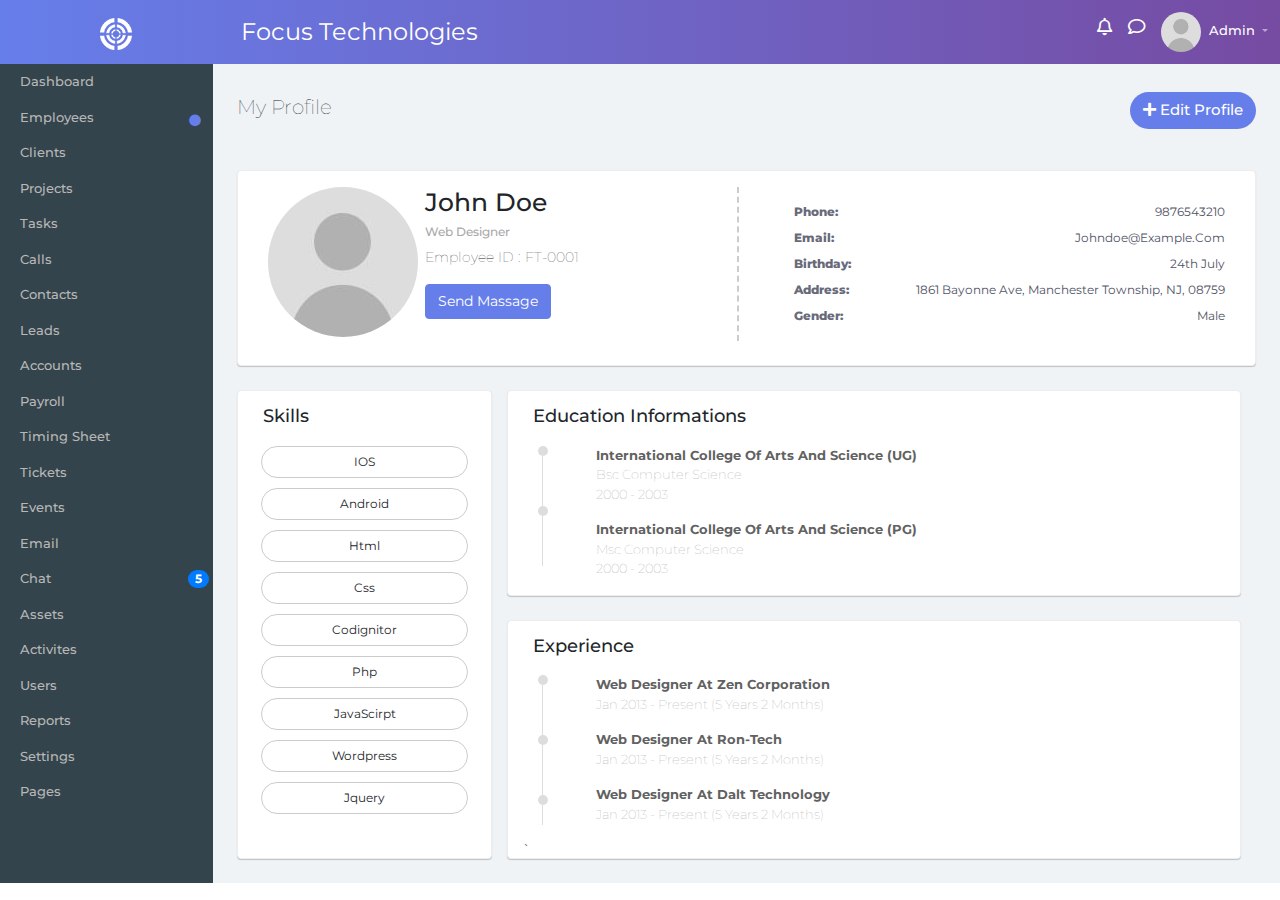
<file: index.html>
<!DOCTYPE html>
<html>
    <head>
        <title>Profile - HRMS admin template</title>
        <!-------metaTags----->
        <meta charset="utf-8">
        <meta name="viewport" content="width=device-width, initial-scale=1, shrink-to-fit=no">
        <link rel="icon" href="images/favicon.png">
        <!---------fonts------------->
        <link href="https://fonts.googleapis.com/css?family=Montserrat:400,600" rel="stylesheet">
        <!----------cssLinks----------->
        <link rel="stylesheet" href="css/bootstrap.min.css">
        <link rel="stylesheet" href="css/all.min.css">
        <link rel="stylesheet" href="css/index_style.css">
    </head>
    <body>
        <!----------CONTAINER-DIV----------->
        <div class="container-fulid">
            <!--------NAVBAR-------->
            <nav class="navbar navbar-expand-lg navbar-dark nv py-1 px-lg-1">
                <a class="navbar-brand ml-lg-5 pl-lg-5 " href="#"><img class="mr-lg-5 pr-2" src="images/logo.png">
                    <span class="ml-lg-5">Focus Technologies</span>
                </a>
                <button class="navbar-toggler" type="button" data-toggle="collapse" data-target="#navbarSupportedContent" aria-controls="navbarSupportedContent" aria-expanded="false" aria-label="Toggle navigation">
                <span class="navbar-toggler-icon"></span>
                </button>
                <div class="collapse navbar-collapse" id="navbarSupportedContent">
                    <ul class="navbar-nav ml-auto">
                        <li class="nav-item">
                        <a class="nav-link link" href="#"><i class="far fa-bell fa-lg"></i></a>
                        </li>
                        <li class="nav-item">
                            <a class="nav-link link" href="#"><i class="far fa-comment fa-lg"></i></a>
                        </li>
                        <li class="nav-item dropdown">
                            <a class="nav-link dropdown-toggle" href="#" id="navbarDropdown" role="button" data-toggle="dropdown" aria-haspopup="true" aria-expanded="false">
                                <img  class="mr-2"src="images/user.jpg"><span class="admin">Admin</span>
                            </a>
                          <div class="dropdown-menu" aria-labelledby="navbarDropdown">
                            <a class="dropdown-item" href="#">My Profile</a>
                            <a class="dropdown-item" href="#">Edit Profile </a>
                              <a class="dropdown-item" href="#">Settings</a>
                            <a class="dropdown-item" href="#">Logout</a>
                          </div>
                        </li>
                    </ul>
                </div>
            </nav>
            <!-------End0f-NAVBAR------>
            <!------pageSplitForDashboard----->
            <section class="home">
                <div class="container-fluid">
                    <div class="row">
                        <div class="col-md-2 px-lg-1 py--1 dashboard">
                            <ul class="px-0">
                               <li class="nav-item"><a  class="nav-link" href="dashboard.html">Dashboard</a></li>
                              <li class="nav-item">
                                  <i class="fas fa-circle fa-xs float-right pr-2"></i>
                                  <a  href="#" class="nav-link">Employees</a>
                             </li>
                              <li class="nav-item"><a class="nav-link"  href="#">Clients</a></li>
                              <li class="nav-item"><a class="nav-link" href="#">Projects</a></li>
                              <li class="nav-item"><a class="nav-link" href="#">Tasks</a></li>
                              <li class="nav-item"><a class="nav-link" href="#">Calls</a></li>
                              <li class="nav-item"><a class="nav-link" href="#">Contacts</a></li>
                              <li class="nav-item"><a class="nav-link" href="leads.html">Leads</a></li>
                              <li class="nav-item"><a class="nav-link" href="#">Accounts</a></li>
                              <li class="nav-item"><a class="nav-link" href="#">Payroll</a></li>
                              <li class="nav-item"><a class="nav-link" href="#">Timing Sheet</a></li>
                              <li class="nav-item"><a class="nav-link" href="#">Tickets</a></li>
                              <li class="nav-item"><a class="nav-link" href="#">Events</a></li>
                              <li class="nav-item"><a class="nav-link" href="#">Email</a></li>
                              <li class=" nav-item d-flex justify-content-between align-items-center">
                                  <a class="nav-link" href="#">Chat</a>
                                  <span class="badge badge-primary badge-pill">5</span>
                              </li>
                              <li class="nav-item"><a class="nav-link" href="#">Assets</a></li>
                              <li class="nav-item"><a class="nav-link" href="#">Activites</a></li>
                              <li class="nav-item"><a class="nav-link" href="#">Users</a></li>
                              <li class="nav-item"><a class="nav-link" href="#">Reports</a></li>
                              <li class="nav-item"><a class="nav-link" href="#">Settings</a></li>
                              <li class="nav-item"><a class="nav-link" href="#">Pages</a></li>
                            </ul>
                        </div>
                        <div class="clearfix"></div>
                        <!------EndOf-Dashboard-------->
                        <div class="col-md-10 con py-4 px-lg-4">
                        <p class="pt-1">My Profile
                            <button class="btn bo float-right">
                            <i class="fas fa-plus"></i>
                            Edit Profile
                        </button>
                        </p> 
                            <!-----card-1------->
                        <section class="card_1 py-3 mt-5">
                            <div class="container">
                                <div class="row">
                                    <div class="col-md-12">
                                        <div class="container-fluid pl-0 pb-2">
                                            <div class="row">
                                                <div class="col-md-6 half_1">
                                                <div class="container-fluid">
                                                    <div class="row">
                                                        <div class="col-md-4">
                                                        <img src="images/user.jpg">
                                                        </div>
                                                        <div class="col-md-8">
                                                        <h2>John Doe</h2>
                                                        <h3>Web Designer</h3>
                                                        <p>Employee ID : FT-0001</p>
                                                        <button class="btn">
                                                        Send Massage
                                                        </button>
                                                        </div>
                                                    </div>
                                                    </div>
                                                </div>
                                                <div class="col-md-6 half_2">
                                                    <ul class="adress pt-3">
                                                        <li class="mb-2">
                                                            <span class="ad">Phone:</span>
                                                            <span class="float-right ">9876543210</span>
                                                        </li>
                                                        <li class="mb-2">
                                                            <span class="ad">Email:</span><span class="float-right">johndoe@example.com</span>
                                                        </li>
                                                        <li class="mb-2">
                                                            <span class="ad">Birthday:</span>
                                                            <span class="float-right ">24th July</span>
                                                        </li>
                                                        <li class="mb-2">
                                                            <span class="ad">Address:</span>
                                                            <span class="float-right ">1861 Bayonne Ave, Manchester Township, NJ, 08759</span>
                                                        </li>
                                                        <li class="mb-2">
                                                            <span class="ad">Gender:</span>
                                                            <span class="float-right ">Male</span>
                                                        </li>
                                                    </ul>
                                                </div>
                                            </div>
                                        </div>
                                    </div>
                                </div>
                            </div>
                        </section>
                            <div class="clearfix"></div>
                        <!-----EndOf-card-1------->
                        <!-----card-2,3,4-Container---->
                        <div class="container mt-4">
                            <div class="row">
                                <!----card-2------>
                                <div class="col-md-3 card_2 ">
                                     <h3 class="card_t">Skills</h3>
                                 <div class="skills mx-2">
                                     <span>IOS</span>
                                     <span>Android</span>
                                     <span>Html</span>
                                     <span>Css</span>
                                     <span>Codignitor</span>
                                     <span>Php</span>
                                     <span>JavaScirpt</span>
                                     <span>wordpress</span>
                                     <span>Jquery</span>
                                </div>
                                </div>
                                <div class="col-md-9">
                                    <div class="container-fluid">
                                        <div class="row">
                                            <!------card-3---->
                                            <div class="col-md-12 card_3">
                                                 <h3 class="card_t">Education Informations</h3>
                                                <div class="container-fluid">
                                                    <div class="row">
                                                        <div class="col-md-1 pr-0">
                                                            <div class="circle"></div>
                                                            <div class="line"></div>
                                                            <div class="circle"></div>
                                                            <div class="line"></div>
                                                        </div>
                                                        <div class="col-md-11">
                                                <div class="edu">
                                                <span class="coll">
                                                International College of Arts and Science (UG)
                                                </span>
                                                <p class="des">
                                                Bsc Computer Science
                                                    <br>
                                                2000 - 2003
                                                </p>
                                                <span class="coll">
                                                 International College of Arts and Science (PG)
                                                </span>
                                                <p class="des">
                                                    Msc Computer Science
                                                    <br>
                                                    2000 - 2003    
                                                </p>
                                                </div>
                                                </div>
                                             </div>
                                            </div>
                                            </div>
                                            <!-------card-4------>
                                            <div class="container-fluid">
                                        <div class="row">
                                            <div class="col-md-12 card_3 mt-4">
                                                <h3 class="card_t">
                                                    Experience
                                                </h3>
                                                <div class="edu">
                                                <div class="container-fluid">
                                                    <div class="row">
                                                        <div class="col-md-1 pr-0">
                                                            <div class="circle"></div>
                                                            <div class="line"></div>
                                                            <div class="circle"></div>
                                                            <div class="line"></div>
                                                            <div class="circle"></div>
                                                            <div class="line-half"></div>
                                                        </div>
                                                        <div class="col-md-11">
                                                         <span class="coll">
                                                        Web Designer at Zen Corporation
                                                        </span>
                                                        <p class="des">
                                                        Jan 2013 - Present (5 years 2 months) 

                                                        </p>
                                                        <span class="coll">
                                                         Web Designer at Ron-tech
                                                        </span>
                                                        <p class="des">
                                                          Jan 2013 - Present (5 years 2 months)
                                                        </p>
                                                            <span class="coll">
                                                         Web Designer at Dalt Technology
                                                        </span>
                                                        <p class="des">
                                                          Jan 2013 - Present (5 years 2 months)
                                                        </p>
                                                        </div>
                                                    </div>    
                                                    </div>`
                                                </div>
                                            </div>
                                        </div>
                                    </div>
                                </div>
                            </div>
                            </div>
                        </div>
                    </div>    
                </div>
            </div>
                </div>
            </section>
            
        </div>
        <!----------EndOfContainerDiv----------->
        <!----------jsFiles----------->
        <script src="js/jquery-3.3.1.min.js"></script>
        <script src="js/popper.min.js"></script>
        <script src="js/bootstrap.min.js"></script>
    </body>
</html>
</file>
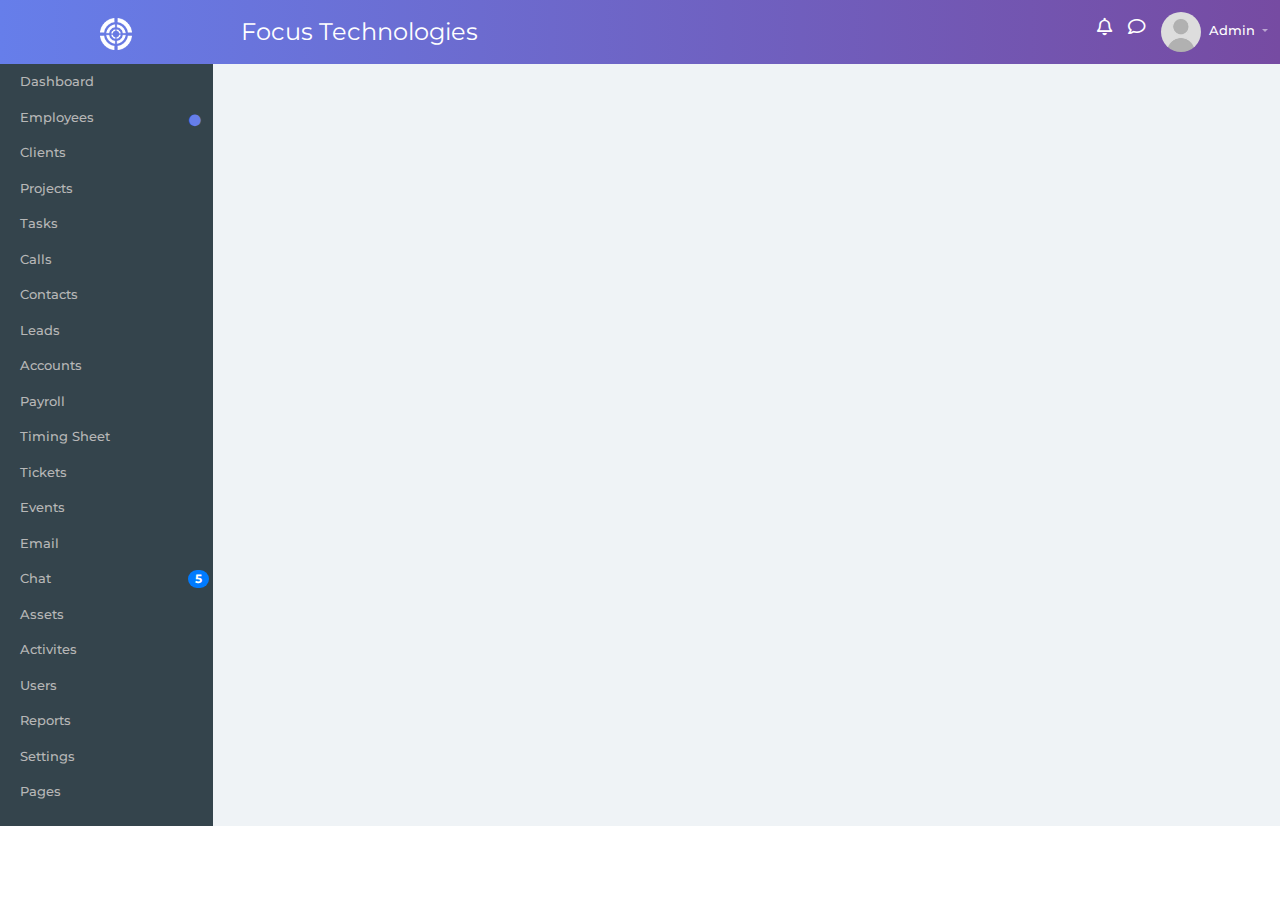
<file: dashboard.html>
<!DOCTYPE html>
<html>
    <head>
        <title>Dashboard - HRMS admin template</title>
        <!-------metaTags----->
        <meta charset="utf-8">
        <meta name="viewport" content="width=device-width, initial-scale=1, shrink-to-fit=no">
        <link rel="icon" href="images/favicon.png">
        <!---------fonts------------->
        <link href="https://fonts.googleapis.com/css?family=Montserrat:400,600" rel="stylesheet">
        <!----------cssLinks----------->
        <link rel="stylesheet" href="css/bootstrap.min.css">
        <link rel="stylesheet" href="css/all.min.css">
        <link rel="stylesheet" href="css/index_style.css">
    </head>
    <body>
        <!----------CONTAINER-DIV----------->
        <div class="container-fulid">
            <!--------NAVBAR-------->
            <nav class="navbar navbar-expand-lg navbar-dark nv py-1 px-lg-1">
                <a class="navbar-brand ml-lg-5 pl-lg-5 " href="#"><img class="mr-lg-5 pr-2" src="images/logo.png">
                    <span class="ml-lg-5">Focus Technologies</span>
                </a>
                <button class="navbar-toggler" type="button" data-toggle="collapse" data-target="#navbarSupportedContent" aria-controls="navbarSupportedContent" aria-expanded="false" aria-label="Toggle navigation">
                <span class="navbar-toggler-icon"></span>
                </button>
                <div class="collapse navbar-collapse" id="navbarSupportedContent">
                    <ul class="navbar-nav ml-auto">
                        <li class="nav-item">
                        <a class="nav-link link" href="#"><i class="far fa-bell fa-lg"></i></a>
                        </li>
                        <li class="nav-item">
                            <a class="nav-link link" href="#"><i class="far fa-comment fa-lg"></i></a>
                        </li>
                        <li class="nav-item dropdown">
                            <a class="nav-link dropdown-toggle" href="#" id="navbarDropdown" role="button" data-toggle="dropdown" aria-haspopup="true" aria-expanded="false">
                                <img  class="mr-2"src="images/user.jpg"><span class="admin">Admin</span>
                            </a>
                          <div class="dropdown-menu" aria-labelledby="navbarDropdown">
                            <a class="dropdown-item" href="index.html">My Profile</a>
                            <a class="dropdown-item" href="#">Edit Profile </a>
                              <a class="dropdown-item" href="#">Settings</a>
                            <a class="dropdown-item" href="#">Logout</a>
                          </div>
                        </li>
                    </ul>
                </div>
            </nav>
            <!-------End0f-NAVBAR------>
            <!------pageSplitForDashboard----->
            <section class="home">
                <div class="container-fluid">
                    <div class="row">
                        <div class="col-md-2 px-lg-1 py--1 dashboard">
                            <ul class="px-0">
                               <li class="nav-item"><a  class="nav-link" href="#">Dashboard</a></li>
                              <li class="nav-item">
                                  <i class="fas fa-circle fa-xs float-right pr-2"></i>
                                  <a  href="#" class="nav-link">Employees</a>
                             </li>
                              <li class="nav-item"><a class="nav-link"  href="#">Clients</a></li>
                              <li class="nav-item"><a class="nav-link" href="#">Projects</a></li>
                              <li class="nav-item"><a class="nav-link" href="#">Tasks</a></li>
                              <li class="nav-item"><a class="nav-link" href="#">Calls</a></li>
                              <li class="nav-item"><a class="nav-link" href="#">Contacts</a></li>
                              <li class="nav-item"><a class="nav-link" href="leads.html">Leads</a></li>
                              <li class="nav-item"><a class="nav-link" href="#">Accounts</a></li>
                              <li class="nav-item"><a class="nav-link" href="#">Payroll</a></li>
                              <li class="nav-item"><a class="nav-link" href="#">Timing Sheet</a></li>
                              <li class="nav-item"><a class="nav-link" href="#">Tickets</a></li>
                              <li class="nav-item"><a class="nav-link" href="#">Events</a></li>
                              <li class="nav-item"><a class="nav-link" href="#">Email</a></li>
                              <li class=" nav-item d-flex justify-content-between align-items-center">
                                  <a class="nav-link" href="#">Chat</a>
                                  <span class="badge badge-primary badge-pill">5</span>
                              </li>
                              <li class="nav-item"><a class="nav-link" href="#">Assets</a></li>
                              <li class="nav-item"><a class="nav-link" href="#">Activites</a></li>
                              <li class="nav-item"><a class="nav-link" href="#">Users</a></li>
                              <li class="nav-item"><a class="nav-link" href="#">Reports</a></li>
                              <li class="nav-item"><a class="nav-link" href="#">Settings</a></li>
                              <li class="nav-item"><a class="nav-link" href="#">Pages</a></li>
                            </ul>
                        </div>
                        <div class="clearfix"></div>
                        <div class="col-md-10 con"></div>
                        
                        
                    </div>    
                </div>
            </section>
            
        </div>
        <!----------EndOfContainerDiv----------->
        <!----------jsFiles----------->
        <script src="js/jquery-3.3.1.min.js"></script>
        <script src="js/popper.min.js"></script>
        <script src="js/bootstrap.min.js"></script>
    </body>
</html>
</file>
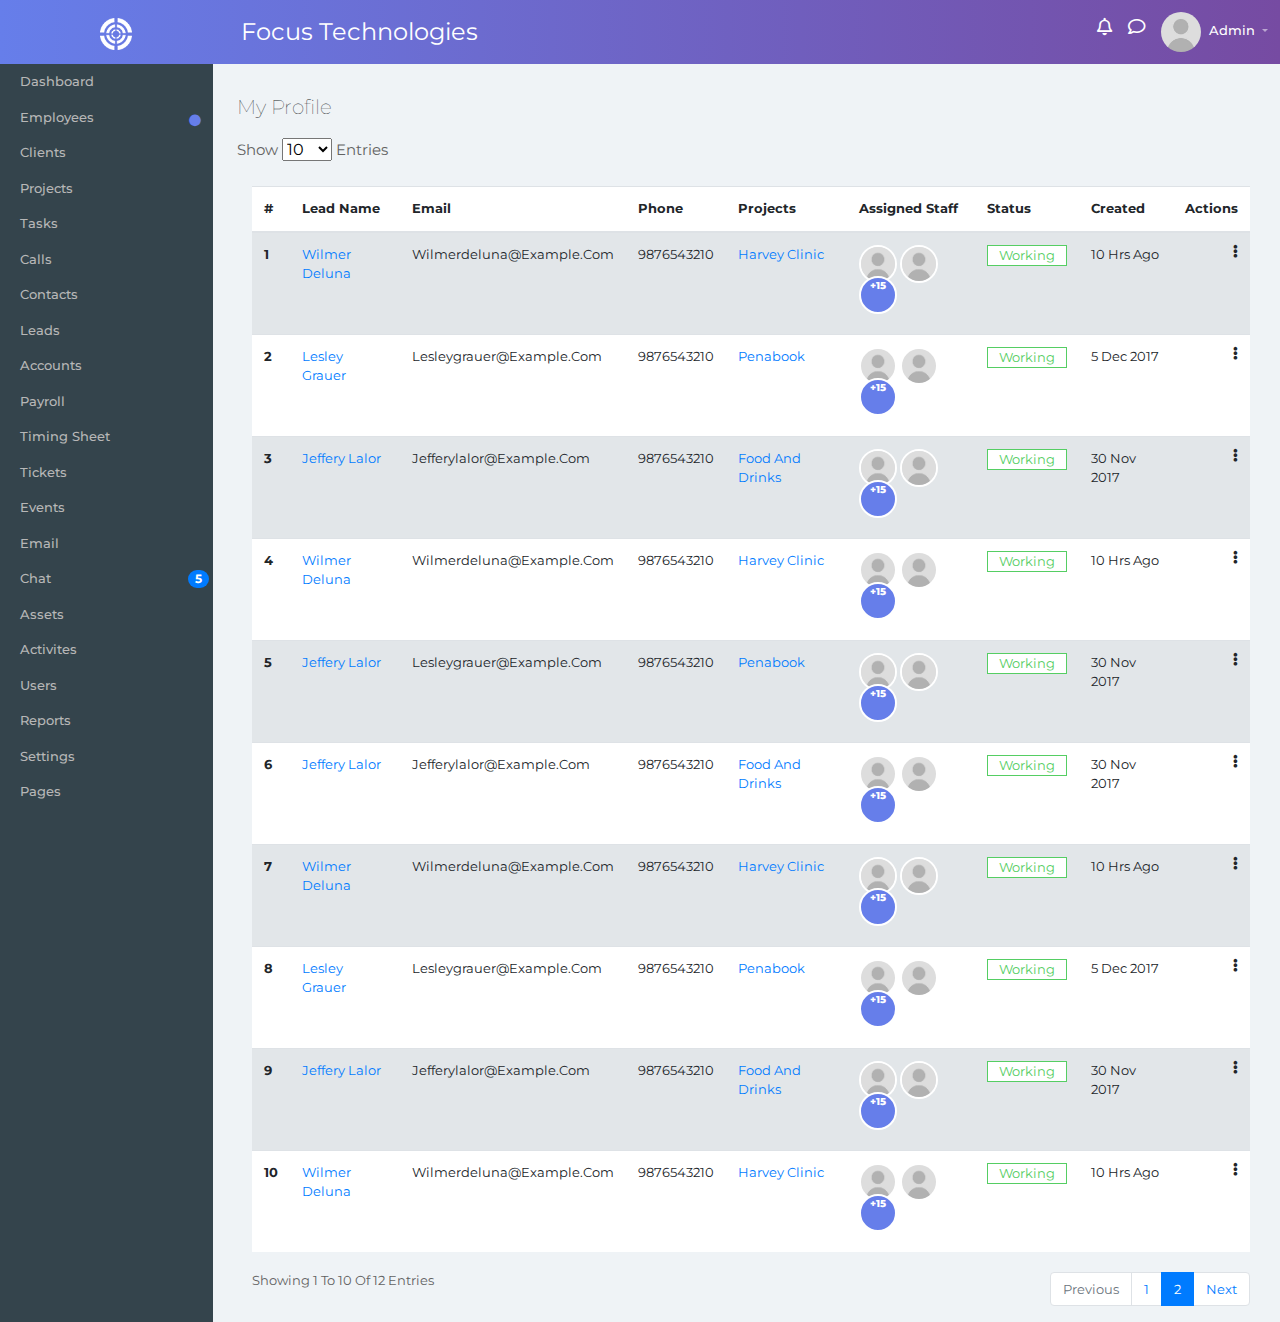
<file: leads.html>
<!DOCTYPE html>
<html>
    <head>
        <title>Leads - HRMS admin template</title>
        <!-------metaTags----->
        <meta charset="utf-8">
        <meta name="viewport" content="width=device-width, initial-scale=1, shrink-to-fit=no">
        <link rel="icon" href="images/favicon.png">
        <!---------fonts------------->
        <link href="https://fonts.googleapis.com/css?family=Montserrat:400,600" rel="stylesheet">
        <!----------cssLinks----------->
        <link rel="stylesheet" href="css/bootstrap.min.css">
        <link rel="stylesheet" href="css/all.min.css">
        <link rel="stylesheet" href="css/index_style.css">
    </head>
    <body>
        <!----------CONTAINER-DIV----------->
        <div class="container-fulid">
            <!--------NAVBAR-------->
            <nav class="navbar navbar-expand-lg navbar-dark nv py-1 px-lg-1">
                <a class="navbar-brand ml-lg-5 pl-lg-5 " href="#"><img class="mr-lg-5 pr-2" src="images/logo.png">
                    <span class="ml-lg-5">Focus Technologies</span>
                </a>
                <button class="navbar-toggler" type="button" data-toggle="collapse" data-target="#navbarSupportedContent" aria-controls="navbarSupportedContent" aria-expanded="false" aria-label="Toggle navigation">
                <span class="navbar-toggler-icon"></span>
                </button>
                <div class="collapse navbar-collapse" id="navbarSupportedContent">
                    <ul class="navbar-nav ml-auto">
                        <li class="nav-item">
                        <a class="nav-link link" href="#"><i class="far fa-bell fa-lg"></i></a>
                        </li>
                        <li class="nav-item">
                            <a class="nav-link link" href="#"><i class="far fa-comment fa-lg"></i></a>
                        </li>
                        <li class="nav-item dropdown">
                            <a class="nav-link dropdown-toggle" href="#" id="navbarDropdown" role="button" data-toggle="dropdown" aria-haspopup="true" aria-expanded="false">
                                <img  class="mr-2"src="images/user.jpg"><span class="admin">Admin</span>
                            </a>
                          <div class="dropdown-menu" aria-labelledby="navbarDropdown">
                            <a class="dropdown-item" href="index.html">My Profile</a>
                            <a class="dropdown-item" href="#">Edit Profile </a>
                              <a class="dropdown-item" href="#">Settings</a>
                            <a class="dropdown-item" href="#">Logout</a>
                          </div>
                        </li>
                    </ul>
                </div>
            </nav>
            <!-------End0f-NAVBAR------>
            <!------pageSplitForDashboard----->
            <section class="home">
                <div class="container-fluid">
                    <div class="row">
                        <div class="col-md-2 px-lg-1 py--1 dashboard">
                            <ul class="px-0">
                               <li class="nav-item"><a  class="nav-link" href="dashboard.html">Dashboard</a></li>
                              <li class="nav-item">
                                  <i class="fas fa-circle fa-xs float-right pr-2"></i>
                                  <a  href="#" class="nav-link">Employees</a>
                             </li>
                              <li class="nav-item"><a class="nav-link"  href="#">Clients</a></li>
                              <li class="nav-item"><a class="nav-link" href="#">Projects</a></li>
                              <li class="nav-item"><a class="nav-link" href="#">Tasks</a></li>
                              <li class="nav-item"><a class="nav-link" href="#">Calls</a></li>
                              <li class="nav-item"><a class="nav-link" href="#">Contacts</a></li>
                              <li class="nav-item"><a class="nav-link" href="#l">Leads</a></li>
                              <li class="nav-item"><a class="nav-link" href="#">Accounts</a></li>
                              <li class="nav-item"><a class="nav-link" href="#">Payroll</a></li>
                              <li class="nav-item"><a class="nav-link" href="#">Timing Sheet</a></li>
                              <li class="nav-item"><a class="nav-link" href="#">Tickets</a></li>
                              <li class="nav-item"><a class="nav-link" href="#">Events</a></li>
                              <li class="nav-item"><a class="nav-link" href="#">Email</a></li>
                              <li class=" nav-item d-flex justify-content-between align-items-center">
                                  <a class="nav-link" href="#">Chat</a>
                                  <span class="badge badge-primary badge-pill">5</span>
                              </li>
                              <li class="nav-item"><a class="nav-link" href="#">Assets</a></li>
                              <li class="nav-item"><a class="nav-link" href="#">Activites</a></li>
                              <li class="nav-item"><a class="nav-link" href="#">Users</a></li>
                              <li class="nav-item"><a class="nav-link" href="#">Reports</a></li>
                              <li class="nav-item"><a class="nav-link" href="#">Settings</a></li>
                              <li class="nav-item"><a class="nav-link" href="#">Pages</a></li>
                            </ul>
                        </div>
                        <div class="clearfix"></div>
                        <div class="col-md-10 con pt-4 pl-4">
                            <p class="pt-1">My Profile</p>
                            <form>
                                <span class="fo">Show</span>
                                <select name="num">
                                    <option value="10">10</option>
                                    <option value="25">25</option>
                                    <option value="50">50</option>
                                    <option value="100">100</option>
                                </select>
                                <span class="fo">entries</span>
                            </form>
                            <!------table------>
                            <div class="container-fluid">
                                <div class="row">
                                    <div class="col-md-12 mt-4">
                                        <table class="table table-striped">
                                              <thead>
                                                <tr>
                                                  <th scope="col">#</th>
                                                  <th scope="col">Lead Name</th>
                                                  <th scope="col">Email</th>
                                                  <th scope="col">Phone</th>
                                                  <th scope="col">Projects</th>
                                                  <th scope="col">Assigned Staff</th>
                                                  <th scope="col">Status</th>
                                                  <th scope="col">created</th>
                                                  <th scope="col">Actions</th>
                                                </tr>
                                              </thead>
                                              <tbody>
                                                <tr class="color">
                                                  <th scope="row">1</th>
                                                  <td><a href="index.html">Wilmer Deluna</a></td>
                                                  <td>wilmerdeluna@example.com</td>
                                                  <td>9876543210</td>
                                                  <td><a href="#">Harvey Clinic</a></td>
                                                  <td>
                                                      <img class="t-img img-fluid" src="images/user.jpg">
                                                      <img class="t-img img-fluid" src="images/user.jpg">
                                                      <span class="t-num">+15</span>
                                                 </td>
                                                  <td><span class="label">Working</span></td>
                                                  <td>10 hrs ago</td>
                                                  <td><i class="fas fa-ellipsis-v float-right"></i></td>
                                                </tr>
                                                <tr class="bg-white">
                                                  <th scope="row">2</th>
                                                  <td><a href="index.html">Lesley Grauer</a></td>
                                                  <td>lesleygrauer@example.com</td>
                                                  <td>9876543210</td>
                                                  <td><a href="#">Penabook</a></td>
                                                  <td>
                                                      <img class="t-img img-fluid" src="images/user.jpg">
                                                      <img class="t-img img-fluid" src="images/user.jpg">
                                                      <span class="t-num">+15</span>
                                                 </td>
                                                  <td><span class="label">Working</span></td>
                                                  <td>5 Dec 2017</td>
                                                  <td><i class="fas fa-ellipsis-v float-right"></i></td>
                                                </tr>
                                                <tr class="color">
                                                  <th scope="row">3</th>
                                                  <td><a href="index.html">Jeffery Lalor</a></td>
                                                  <td>jefferylalor@example.com</td>
                                                  <td>9876543210</td>
                                                  <td><a href="#">Food and Drinks</a></td>
                                                  <td>
                                                      <img class="t-img img-fluid" src="images/user.jpg">
                                                      <img class="t-img img-fluid" src="images/user.jpg">
                                                      <span class="t-num">+15</span>
                                                 </td>
                                                  <td><span class="label">Working</span></td>
                                                  <td>30 Nov 2017	</td>
                                                  <td><i class="fas fa-ellipsis-v float-right"></i></td>
                                                </tr>
                                                  <tr class="bg-white">
                                                  <th scope="row">4</th>
                                                  <td><a href="index.html">Wilmer Deluna</a></td>
                                                  <td>wilmerdeluna@example.com</td>
                                                  <td>9876543210</td>
                                                  <td><a href="#">Harvey Clinic</a></td>
                                                  <td>
                                                      <img class="t-img img-fluid" src="images/user.jpg">
                                                      <img class="t-img img-fluid" src="images/user.jpg">
                                                      <span class="t-num">+15</span>
                                                 </td>
                                                  <td><span class="label">Working</span></td>
                                                  <td>10 hrs ago</td>
                                                  <td><i class="fas fa-ellipsis-v float-right"></i></td>
                                                </tr>
                                                <tr class="color">
                                                  <th scope="row">5</th>
                                                  <td><a href="index.html"><a href="#">Jeffery Lalor</a></a></td>
                                                  <td>lesleygrauer@example.com</td>
                                                  <td>9876543210</td>
                                                  <td><a href="#">Penabook</a></td>
                                                  <td>
                                                      <img class="t-img img-fluid" src="images/user.jpg">
                                                      <img class="t-img img-fluid" src="images/user.jpg">
                                                      <span class="t-num">+15</span>
                                                 </td>
                                                  <td><span class="label">Working</span></td>
                                                  <td>30 Nov 2017</td>
                                                  <td><i class="fas fa-ellipsis-v float-right"></i></td>
                                                </tr>
                                                <tr class="bg-white">
                                                  <th scope="row">6</th>
                                                  <td><a href="index.html">Jeffery Lalor</a></td>
                                                  <td>jefferylalor@example.com</td>
                                                  <td>9876543210</td>
                                                  <td><a href="#">Food and Drinks</a></td>
                                                  <td>
                                                      <img class="t-img img-fluid" src="images/user.jpg">
                                                      <img class="t-img img-fluid" src="images/user.jpg">
                                                      <span class="t-num">+15</span>
                                                 </td>
                                                  <td><span class="label">Working</span></td>
                                                  <td>30 Nov 2017</td>
                                                  <td><i class="fas fa-ellipsis-v float-right"></i></td>
                                                </tr>
                                                  <tr class="color">
                                                  <th scope="row">7</th>
                                                  <td><a  href="index.html">Wilmer Deluna</a></td>
                                                  <td>wilmerdeluna@example.com</td>
                                                  <td>9876543210</td>
                                                  <td><a href="#">Harvey Clinic</a></td>
                                                  <td>
                                                      <img class="t-img img-fluid" src="images/user.jpg">
                                                      <img class="t-img img-fluid" src="images/user.jpg">
                                                      <span class="t-num">+15</span>
                                                 </td>
                                                  <td><span class="label">Working</span></td>
                                                  <td>10 hrs ago</td>
                                                  <td><i class="fas fa-ellipsis-v float-right"></i></td>
                                                </tr>
                                                  <tr class="bg-white">
                                                  <th scope="row">8</th>
                                                  <td><a href="index.html">Lesley Grauer</a></td>
                                                  <td>lesleygrauer@example.com</td>
                                                  <td>9876543210</td>
                                                  <td><a href="#">Penabook</a></td>
                                                  <td>
                                                      <img class="t-img img-fluid" src="images/user.jpg">
                                                      <img class="t-img img-fluid" src="images/user.jpg">
                                                      <span class="t-num">+15</span>
                                                 </td>
                                                  <td><span class="label">Working</span></td>
                                                  <td>5 Dec 2017</td>
                                                  <td><i class="fas fa-ellipsis-v float-right"></i></td>
                                                </tr>
                                                <tr class="color">
                                                  <th scope="row">9</th>
                                                  <td><a href="index.html">Jeffery Lalor</a></td>
                                                  <td>jefferylalor@example.com</td>
                                                  <td>9876543210</td>
                                                  <td><a href="#">Food and Drinks</a></td>
                                                  <td>
                                                      <img class="t-img img-fluid" src="images/user.jpg">
                                                      <img class="t-img img-fluid" src="images/user.jpg">
                                                      <span class="t-num">+15</span>
                                                 </td>
                                                  <td><span class="label">Working</span></td>
                                                  <td>30 Nov 2017</td>
                                                   <td><i class="fas fa-ellipsis-v float-right"></i></td>
                                                </tr>
                                                <tr class="bg-white">
                                                  <th scope="row">10</th>
                                                  <td><a href="index.html">Wilmer Deluna</a></td>
                                                  <td>	wilmerdeluna@example.com</td>
                                                  <td>9876543210</td>
                                                  <td><a href="#">Harvey Clinic</a></td>
                                                  <td>
                                                      <img  class="t-img img-fluid "src="images/user.jpg">
                                                      <img class="t-img img-fluid" src="images/user.jpg">
                                                      <span class="t-num">+15</span>
                                                 </td>
                                                  <td><span class="label">Working</span></td>
                                                  <td>10 hrs ago</td>
                                                  <td><i class="fas fa-ellipsis-v float-right"></i></td>
                                                </tr>
                                            </table>
                                        <span class="foter">Showing 1 to 10 of 12 entries</span>
                                        <nav aria-label="..." class="float-right mt-1">
                                          <ul class="pagination">
                                            <li class="page-item disabled">
                                              <a class="page-link" href="#" tabindex="-1">Previous</a>
                                            </li>
                                            <li class="page-item"><a class="page-link" href="#">1</a></li>
                                            <li class="page-item active">
                                              <a class="page-link" href="#">2 <span class="sr-only">(current)</span></a>
                                            </li>
                                            <li class="page-item">
                                              <a class="page-link" href="#">Next</a>
                                            </li>
                                          </ul>
                                        </nav>
                                    </div>
                                </div>
                            </div>
                            <div class="clearfix"></div>
                        </div>
                    </div>    
                </div>
            </section>
            
        </div>
        <!----------EndOfContainerDiv----------->
        <!----------jsFiles----------->
        <script src="js/jquery-3.3.1.min.js"></script>
        <script src="js/popper.min.js"></script>
        <script src="js/bootstrap.min.js"></script>
    </body>
</html>
</file>
<file: css/index_style.css>
*{
    text-transform: capitalize;
    font-family: 'Montserrat', sans-serif;
}
.nv{
   background: linear-gradient(to right, #667eea 0%, #764ba2 100%);
}
.navbar-brand span{
    color: #fff;
    font-size: 1.5rem;
}
.navbar-brand img{
    max-width: 40px;
}
.nav-item img{
    width:40px;
    border-radius: 50%;
}
.nav-item a i,.admin{
    color: #fff;
}
.nav-item a {
    color: #B7B7B7;
    font-size: 13px;
    font-weight: 500;
}
.nav-item{
    list-style-type: none;
}
.nav-item a:hover{
    color: #fff;
}
.link{
    padding-top:1.1em;
}
.dropdown-menu a{
    color: #262626;
    font-size: 13px;
    font-weight: 400;
}
.dropdown-menu a:hover{
    color: #262626;
}
.dashboard{
    background-color:#34444C ;
}
.fa-circle{
    color: #667EEA;
    position: relative;
    top:15px;
}
.con{
    background-color: #EFF3F6;
}
.con p{
    font-size: 20px;
    font-weight: lighter;
}
.bo{
    border-radius: 20px;
    background-color: #667EEA;
    color: #fff;
    font-size: 15px;
    font-weight: 500;
    float: right;
}
.card_1 {
    background-color: #fff;
    border: 1px solid #ededed;
    border-radius: 4px;
    box-shadow: 0 1px 1px 0 rgba(0, 0, 0, 0.2);
}
.half_1 {
 border-right: 2px dashed #ccc;   
}
.half_1 img{
    border-radius: 50%;
}
.half_1 h2{
    font-size: 25px;
    font-weight: 500;
}
.half_1 h3{
    font-size: 12px;
    color: #A8A8A8;
}
.half_1 p{
    font-size: 14px;
    
}
.half_1 button{
    background-color: #667eea;
    border: 1px solid #667eea;
    color: #fff;
    font-size: 14px;
}
.half_2 .adress li{
    color: #515365;
    list-style-type: none;
    font-size: 12px;
}
.adress li .ad{
    color: #686A7A;
    font-weight: 800;
}
.skills span{
    border: 1px solid #ccc;
    border-radius: 500px;
    display: block;
    margin-bottom: 10px;
    padding: 6px 12px;
    text-align: center;
}
.card_2{
    background-color: #fff;
    border: 1px solid #ededed;
    border-radius: 4px;
    box-shadow: 0 1px 1px 0 rgba(0, 0, 0, 0.2);
    font-size: 12px;
}
.card_t{
   font-size: 18px;
    padding: 15px 10px 10px 10px;
}
.card_3{
    background-color: #fff;
    border: 1px solid #ededed;
    border-radius: 4px;
    box-shadow: 0 1px 1px 0 rgba(0, 0, 0, 0.2);
    font-size: 12px;
}
.line {
    width: 1px;
    margin-left: 4px;
    height: 50px;
    background-color: #DDDDDD;
}
.line-half{
    width: 1px;
    margin-left: 4px;
    height: 20px;
    background-color: #DDDDDD;
}
.circle {
    width: 10px;
    height: 10px;
    background-color:#DDDDDD;
    border-radius: 50%;
}
.edu .coll{
    font-size: 13px;
    font-weight: bold;
    color: #616161;
    padding-bottom: 15px;
}
.edu .des{
    color: #9e9e9e;
    font-size: 13px;
}
.fo{
    color: #626262;
    font-size: 15px;
}
.pagination li{
    color: #667EEA;
    font-size: 13px;
}
.foter{
    color: #626262;
    font-size: 13px;
}
.page-link:active{
    background-color: #667EEA;
    color: #667EEA;
}
table{
    font-size:13px; 
}
thead{
    background-color: #fff;
}
table tr .color{
    background-color: #E3E7E9;
}
.t-img{
    border: 2px solid #fff;
    border-radius: 100%;
    display: inline;
    height: 38px;
    overflow: hidden;
    width: 38px;
}
.t-num{
    border: 2px solid #fff;
    width: 38px;
    height: 38px;
    border-radius: 50%;
    background-color: rgb(102, 126, 234);
    color: rgb(255, 255, 255);
    font-size: 10px;
    font-weight: 800;
    display: inline-block;
    text-align: center;
    position: relative;
    top:-8px;
}
tr a:hover{
    text-decoration: none;
    
}
.label {
    border: 1px solid #55ce63;
    color: #55ce63;
    background-color: #fff;
    display: inline-block;
    min-width: 80px;
    text-align: center;
}
/*media query for mobile phones*/
@media screen and (max-width:500px){
    .navbar-brand span{
    display: none;
    }
    .dashboard{
        display: none;
    }
    .half_1 {
    text-align: center;
    border-right: 0px;
}
    .half_2{
        padding-top: 20px;
    }
}
</file>
<file: css/all.min.css>
/*!
 * Font Awesome Free 5.2.0 by @fontawesome - https://fontawesome.com
 * License - https://fontawesome.com/license (Icons: CC BY 4.0, Fonts: SIL OFL 1.1, Code: MIT License)
 */
.fa,.fab,.fal,.far,.fas{-moz-osx-font-smoothing:grayscale;-webkit-font-smoothing:antialiased;display:inline-block;font-style:normal;font-variant:normal;text-rendering:auto;line-height:1}.fa-lg{font-size:1.33333em;line-height:.75em;vertical-align:-.0667em}.fa-xs{font-size:.75em}.fa-sm{font-size:.875em}.fa-1x{font-size:1em}.fa-2x{font-size:2em}.fa-3x{font-size:3em}.fa-4x{font-size:4em}.fa-5x{font-size:5em}.fa-6x{font-size:6em}.fa-7x{font-size:7em}.fa-8x{font-size:8em}.fa-9x{font-size:9em}.fa-10x{font-size:10em}.fa-fw{text-align:center;width:1.25em}.fa-ul{list-style-type:none;margin-left:2.5em;padding-left:0}.fa-ul>li{position:relative}.fa-li{left:-2em;position:absolute;text-align:center;width:2em;line-height:inherit}.fa-border{border:.08em solid #eee;border-radius:.1em;padding:.2em .25em .15em}.fa-pull-left{float:left}.fa-pull-right{float:right}.fa.fa-pull-left,.fab.fa-pull-left,.fal.fa-pull-left,.far.fa-pull-left,.fas.fa-pull-left{margin-right:.3em}.fa.fa-pull-right,.fab.fa-pull-right,.fal.fa-pull-right,.far.fa-pull-right,.fas.fa-pull-right{margin-left:.3em}.fa-spin{animation:a 2s infinite linear}.fa-pulse{animation:a 1s infinite steps(8)}@keyframes a{0%{transform:rotate(0deg)}to{transform:rotate(1turn)}}.fa-rotate-90{-ms-filter:"progid:DXImageTransform.Microsoft.BasicImage(rotation=1)";transform:rotate(90deg)}.fa-rotate-180{-ms-filter:"progid:DXImageTransform.Microsoft.BasicImage(rotation=2)";transform:rotate(180deg)}.fa-rotate-270{-ms-filter:"progid:DXImageTransform.Microsoft.BasicImage(rotation=3)";transform:rotate(270deg)}.fa-flip-horizontal{-ms-filter:"progid:DXImageTransform.Microsoft.BasicImage(rotation=0, mirror=1)";transform:scaleX(-1)}.fa-flip-vertical{transform:scaleY(-1)}.fa-flip-horizontal.fa-flip-vertical,.fa-flip-vertical{-ms-filter:"progid:DXImageTransform.Microsoft.BasicImage(rotation=2, mirror=1)"}.fa-flip-horizontal.fa-flip-vertical{transform:scale(-1)}:root .fa-flip-horizontal,:root .fa-flip-vertical,:root .fa-rotate-90,:root .fa-rotate-180,:root .fa-rotate-270{-webkit-filter:none;filter:none}.fa-stack{display:inline-block;height:2em;line-height:2em;position:relative;vertical-align:middle;width:2em}.fa-stack-1x,.fa-stack-2x{left:0;position:absolute;text-align:center;width:100%}.fa-stack-1x{line-height:inherit}.fa-stack-2x{font-size:2em}.fa-inverse{color:#fff}.fa-500px:before{content:"\f26e"}.fa-accessible-icon:before{content:"\f368"}.fa-accusoft:before{content:"\f369"}.fa-address-book:before{content:"\f2b9"}.fa-address-card:before{content:"\f2bb"}.fa-adjust:before{content:"\f042"}.fa-adn:before{content:"\f170"}.fa-adversal:before{content:"\f36a"}.fa-affiliatetheme:before{content:"\f36b"}.fa-air-freshener:before{content:"\f5d0"}.fa-algolia:before{content:"\f36c"}.fa-align-center:before{content:"\f037"}.fa-align-justify:before{content:"\f039"}.fa-align-left:before{content:"\f036"}.fa-align-right:before{content:"\f038"}.fa-allergies:before{content:"\f461"}.fa-amazon:before{content:"\f270"}.fa-amazon-pay:before{content:"\f42c"}.fa-ambulance:before{content:"\f0f9"}.fa-american-sign-language-interpreting:before{content:"\f2a3"}.fa-amilia:before{content:"\f36d"}.fa-anchor:before{content:"\f13d"}.fa-android:before{content:"\f17b"}.fa-angellist:before{content:"\f209"}.fa-angle-double-down:before{content:"\f103"}.fa-angle-double-left:before{content:"\f100"}.fa-angle-double-right:before{content:"\f101"}.fa-angle-double-up:before{content:"\f102"}.fa-angle-down:before{content:"\f107"}.fa-angle-left:before{content:"\f104"}.fa-angle-right:before{content:"\f105"}.fa-angle-up:before{content:"\f106"}.fa-angry:before{content:"\f556"}.fa-angrycreative:before{content:"\f36e"}.fa-angular:before{content:"\f420"}.fa-app-store:before{content:"\f36f"}.fa-app-store-ios:before{content:"\f370"}.fa-apper:before{content:"\f371"}.fa-apple:before{content:"\f179"}.fa-apple-alt:before{content:"\f5d1"}.fa-apple-pay:before{content:"\f415"}.fa-archive:before{content:"\f187"}.fa-archway:before{content:"\f557"}.fa-arrow-alt-circle-down:before{content:"\f358"}.fa-arrow-alt-circle-left:before{content:"\f359"}.fa-arrow-alt-circle-right:before{content:"\f35a"}.fa-arrow-alt-circle-up:before{content:"\f35b"}.fa-arrow-circle-down:before{content:"\f0ab"}.fa-arrow-circle-left:before{content:"\f0a8"}.fa-arrow-circle-right:before{content:"\f0a9"}.fa-arrow-circle-up:before{content:"\f0aa"}.fa-arrow-down:before{content:"\f063"}.fa-arrow-left:before{content:"\f060"}.fa-arrow-right:before{content:"\f061"}.fa-arrow-up:before{content:"\f062"}.fa-arrows-alt:before{content:"\f0b2"}.fa-arrows-alt-h:before{content:"\f337"}.fa-arrows-alt-v:before{content:"\f338"}.fa-assistive-listening-systems:before{content:"\f2a2"}.fa-asterisk:before{content:"\f069"}.fa-asymmetrik:before{content:"\f372"}.fa-at:before{content:"\f1fa"}.fa-atlas:before{content:"\f558"}.fa-atom:before{content:"\f5d2"}.fa-audible:before{content:"\f373"}.fa-audio-description:before{content:"\f29e"}.fa-autoprefixer:before{content:"\f41c"}.fa-avianex:before{content:"\f374"}.fa-aviato:before{content:"\f421"}.fa-award:before{content:"\f559"}.fa-aws:before{content:"\f375"}.fa-backspace:before{content:"\f55a"}.fa-backward:before{content:"\f04a"}.fa-balance-scale:before{content:"\f24e"}.fa-ban:before{content:"\f05e"}.fa-band-aid:before{content:"\f462"}.fa-bandcamp:before{content:"\f2d5"}.fa-barcode:before{content:"\f02a"}.fa-bars:before{content:"\f0c9"}.fa-baseball-ball:before{content:"\f433"}.fa-basketball-ball:before{content:"\f434"}.fa-bath:before{content:"\f2cd"}.fa-battery-empty:before{content:"\f244"}.fa-battery-full:before{content:"\f240"}.fa-battery-half:before{content:"\f242"}.fa-battery-quarter:before{content:"\f243"}.fa-battery-three-quarters:before{content:"\f241"}.fa-bed:before{content:"\f236"}.fa-beer:before{content:"\f0fc"}.fa-behance:before{content:"\f1b4"}.fa-behance-square:before{content:"\f1b5"}.fa-bell:before{content:"\f0f3"}.fa-bell-slash:before{content:"\f1f6"}.fa-bezier-curve:before{content:"\f55b"}.fa-bicycle:before{content:"\f206"}.fa-bimobject:before{content:"\f378"}.fa-binoculars:before{content:"\f1e5"}.fa-birthday-cake:before{content:"\f1fd"}.fa-bitbucket:before{content:"\f171"}.fa-bitcoin:before{content:"\f379"}.fa-bity:before{content:"\f37a"}.fa-black-tie:before{content:"\f27e"}.fa-blackberry:before{content:"\f37b"}.fa-blender:before{content:"\f517"}.fa-blind:before{content:"\f29d"}.fa-blogger:before{content:"\f37c"}.fa-blogger-b:before{content:"\f37d"}.fa-bluetooth:before{content:"\f293"}.fa-bluetooth-b:before{content:"\f294"}.fa-bold:before{content:"\f032"}.fa-bolt:before{content:"\f0e7"}.fa-bomb:before{content:"\f1e2"}.fa-bone:before{content:"\f5d7"}.fa-bong:before{content:"\f55c"}.fa-book:before{content:"\f02d"}.fa-book-open:before{content:"\f518"}.fa-book-reader:before{content:"\f5da"}.fa-bookmark:before{content:"\f02e"}.fa-bowling-ball:before{content:"\f436"}.fa-box:before{content:"\f466"}.fa-box-open:before{content:"\f49e"}.fa-boxes:before{content:"\f468"}.fa-braille:before{content:"\f2a1"}.fa-brain:before{content:"\f5dc"}.fa-briefcase:before{content:"\f0b1"}.fa-briefcase-medical:before{content:"\f469"}.fa-broadcast-tower:before{content:"\f519"}.fa-broom:before{content:"\f51a"}.fa-brush:before{content:"\f55d"}.fa-btc:before{content:"\f15a"}.fa-bug:before{content:"\f188"}.fa-building:before{content:"\f1ad"}.fa-bullhorn:before{content:"\f0a1"}.fa-bullseye:before{content:"\f140"}.fa-burn:before{content:"\f46a"}.fa-buromobelexperte:before{content:"\f37f"}.fa-bus:before{content:"\f207"}.fa-bus-alt:before{content:"\f55e"}.fa-buysellads:before{content:"\f20d"}.fa-calculator:before{content:"\f1ec"}.fa-calendar:before{content:"\f133"}.fa-calendar-alt:before{content:"\f073"}.fa-calendar-check:before{content:"\f274"}.fa-calendar-minus:before{content:"\f272"}.fa-calendar-plus:before{content:"\f271"}.fa-calendar-times:before{content:"\f273"}.fa-camera:before{content:"\f030"}.fa-camera-retro:before{content:"\f083"}.fa-cannabis:before{content:"\f55f"}.fa-capsules:before{content:"\f46b"}.fa-car:before{content:"\f1b9"}.fa-car-alt:before{content:"\f5de"}.fa-car-battery:before{content:"\f5df"}.fa-car-crash:before{content:"\f5e1"}.fa-car-side:before{content:"\f5e4"}.fa-caret-down:before{content:"\f0d7"}.fa-caret-left:before{content:"\f0d9"}.fa-caret-right:before{content:"\f0da"}.fa-caret-square-down:before{content:"\f150"}.fa-caret-square-left:before{content:"\f191"}.fa-caret-square-right:before{content:"\f152"}.fa-caret-square-up:before{content:"\f151"}.fa-caret-up:before{content:"\f0d8"}.fa-cart-arrow-down:before{content:"\f218"}.fa-cart-plus:before{content:"\f217"}.fa-cc-amazon-pay:before{content:"\f42d"}.fa-cc-amex:before{content:"\f1f3"}.fa-cc-apple-pay:before{content:"\f416"}.fa-cc-diners-club:before{content:"\f24c"}.fa-cc-discover:before{content:"\f1f2"}.fa-cc-jcb:before{content:"\f24b"}.fa-cc-mastercard:before{content:"\f1f1"}.fa-cc-paypal:before{content:"\f1f4"}.fa-cc-stripe:before{content:"\f1f5"}.fa-cc-visa:before{content:"\f1f0"}.fa-centercode:before{content:"\f380"}.fa-certificate:before{content:"\f0a3"}.fa-chalkboard:before{content:"\f51b"}.fa-chalkboard-teacher:before{content:"\f51c"}.fa-charging-station:before{content:"\f5e7"}.fa-chart-area:before{content:"\f1fe"}.fa-chart-bar:before{content:"\f080"}.fa-chart-line:before{content:"\f201"}.fa-chart-pie:before{content:"\f200"}.fa-check:before{content:"\f00c"}.fa-check-circle:before{content:"\f058"}.fa-check-double:before{content:"\f560"}.fa-check-square:before{content:"\f14a"}.fa-chess:before{content:"\f439"}.fa-chess-bishop:before{content:"\f43a"}.fa-chess-board:before{content:"\f43c"}.fa-chess-king:before{content:"\f43f"}.fa-chess-knight:before{content:"\f441"}.fa-chess-pawn:before{content:"\f443"}.fa-chess-queen:before{content:"\f445"}.fa-chess-rook:before{content:"\f447"}.fa-chevron-circle-down:before{content:"\f13a"}.fa-chevron-circle-left:before{content:"\f137"}.fa-chevron-circle-right:before{content:"\f138"}.fa-chevron-circle-up:before{content:"\f139"}.fa-chevron-down:before{content:"\f078"}.fa-chevron-left:before{content:"\f053"}.fa-chevron-right:before{content:"\f054"}.fa-chevron-up:before{content:"\f077"}.fa-child:before{content:"\f1ae"}.fa-chrome:before{content:"\f268"}.fa-church:before{content:"\f51d"}.fa-circle:before{content:"\f111"}.fa-circle-notch:before{content:"\f1ce"}.fa-clipboard:before{content:"\f328"}.fa-clipboard-check:before{content:"\f46c"}.fa-clipboard-list:before{content:"\f46d"}.fa-clock:before{content:"\f017"}.fa-clone:before{content:"\f24d"}.fa-closed-captioning:before{content:"\f20a"}.fa-cloud:before{content:"\f0c2"}.fa-cloud-download-alt:before{content:"\f381"}.fa-cloud-upload-alt:before{content:"\f382"}.fa-cloudscale:before{content:"\f383"}.fa-cloudsmith:before{content:"\f384"}.fa-cloudversify:before{content:"\f385"}.fa-cocktail:before{content:"\f561"}.fa-code:before{content:"\f121"}.fa-code-branch:before{content:"\f126"}.fa-codepen:before{content:"\f1cb"}.fa-codiepie:before{content:"\f284"}.fa-coffee:before{content:"\f0f4"}.fa-cog:before{content:"\f013"}.fa-cogs:before{content:"\f085"}.fa-coins:before{content:"\f51e"}.fa-columns:before{content:"\f0db"}.fa-comment:before{content:"\f075"}.fa-comment-alt:before{content:"\f27a"}.fa-comment-dots:before{content:"\f4ad"}.fa-comment-slash:before{content:"\f4b3"}.fa-comments:before{content:"\f086"}.fa-compact-disc:before{content:"\f51f"}.fa-compass:before{content:"\f14e"}.fa-compress:before{content:"\f066"}.fa-concierge-bell:before{content:"\f562"}.fa-connectdevelop:before{content:"\f20e"}.fa-contao:before{content:"\f26d"}.fa-cookie:before{content:"\f563"}.fa-cookie-bite:before{content:"\f564"}.fa-copy:before{content:"\f0c5"}.fa-copyright:before{content:"\f1f9"}.fa-couch:before{content:"\f4b8"}.fa-cpanel:before{content:"\f388"}.fa-creative-commons:before{content:"\f25e"}.fa-creative-commons-by:before{content:"\f4e7"}.fa-creative-commons-nc:before{content:"\f4e8"}.fa-creative-commons-nc-eu:before{content:"\f4e9"}.fa-creative-commons-nc-jp:before{content:"\f4ea"}.fa-creative-commons-nd:before{content:"\f4eb"}.fa-creative-commons-pd:before{content:"\f4ec"}.fa-creative-commons-pd-alt:before{content:"\f4ed"}.fa-creative-commons-remix:before{content:"\f4ee"}.fa-creative-commons-sa:before{content:"\f4ef"}.fa-creative-commons-sampling:before{content:"\f4f0"}.fa-creative-commons-sampling-plus:before{content:"\f4f1"}.fa-creative-commons-share:before{content:"\f4f2"}.fa-credit-card:before{content:"\f09d"}.fa-crop:before{content:"\f125"}.fa-crop-alt:before{content:"\f565"}.fa-crosshairs:before{content:"\f05b"}.fa-crow:before{content:"\f520"}.fa-crown:before{content:"\f521"}.fa-css3:before{content:"\f13c"}.fa-css3-alt:before{content:"\f38b"}.fa-cube:before{content:"\f1b2"}.fa-cubes:before{content:"\f1b3"}.fa-cut:before{content:"\f0c4"}.fa-cuttlefish:before{content:"\f38c"}.fa-d-and-d:before{content:"\f38d"}.fa-dashcube:before{content:"\f210"}.fa-database:before{content:"\f1c0"}.fa-deaf:before{content:"\f2a4"}.fa-delicious:before{content:"\f1a5"}.fa-deploydog:before{content:"\f38e"}.fa-deskpro:before{content:"\f38f"}.fa-desktop:before{content:"\f108"}.fa-deviantart:before{content:"\f1bd"}.fa-diagnoses:before{content:"\f470"}.fa-dice:before{content:"\f522"}.fa-dice-five:before{content:"\f523"}.fa-dice-four:before{content:"\f524"}.fa-dice-one:before{content:"\f525"}.fa-dice-six:before{content:"\f526"}.fa-dice-three:before{content:"\f527"}.fa-dice-two:before{content:"\f528"}.fa-digg:before{content:"\f1a6"}.fa-digital-ocean:before{content:"\f391"}.fa-digital-tachograph:before{content:"\f566"}.fa-directions:before{content:"\f5eb"}.fa-discord:before{content:"\f392"}.fa-discourse:before{content:"\f393"}.fa-divide:before{content:"\f529"}.fa-dizzy:before{content:"\f567"}.fa-dna:before{content:"\f471"}.fa-dochub:before{content:"\f394"}.fa-docker:before{content:"\f395"}.fa-dollar-sign:before{content:"\f155"}.fa-dolly:before{content:"\f472"}.fa-dolly-flatbed:before{content:"\f474"}.fa-donate:before{content:"\f4b9"}.fa-door-closed:before{content:"\f52a"}.fa-door-open:before{content:"\f52b"}.fa-dot-circle:before{content:"\f192"}.fa-dove:before{content:"\f4ba"}.fa-download:before{content:"\f019"}.fa-draft2digital:before{content:"\f396"}.fa-drafting-compass:before{content:"\f568"}.fa-draw-polygon:before{content:"\f5ee"}.fa-dribbble:before{content:"\f17d"}.fa-dribbble-square:before{content:"\f397"}.fa-dropbox:before{content:"\f16b"}.fa-drum:before{content:"\f569"}.fa-drum-steelpan:before{content:"\f56a"}.fa-drupal:before{content:"\f1a9"}.fa-dumbbell:before{content:"\f44b"}.fa-dyalog:before{content:"\f399"}.fa-earlybirds:before{content:"\f39a"}.fa-ebay:before{content:"\f4f4"}.fa-edge:before{content:"\f282"}.fa-edit:before{content:"\f044"}.fa-eject:before{content:"\f052"}.fa-elementor:before{content:"\f430"}.fa-ellipsis-h:before{content:"\f141"}.fa-ellipsis-v:before{content:"\f142"}.fa-ello:before{content:"\f5f1"}.fa-ember:before{content:"\f423"}.fa-empire:before{content:"\f1d1"}.fa-envelope:before{content:"\f0e0"}.fa-envelope-open:before{content:"\f2b6"}.fa-envelope-square:before{content:"\f199"}.fa-envira:before{content:"\f299"}.fa-equals:before{content:"\f52c"}.fa-eraser:before{content:"\f12d"}.fa-erlang:before{content:"\f39d"}.fa-ethereum:before{content:"\f42e"}.fa-etsy:before{content:"\f2d7"}.fa-euro-sign:before{content:"\f153"}.fa-exchange-alt:before{content:"\f362"}.fa-exclamation:before{content:"\f12a"}.fa-exclamation-circle:before{content:"\f06a"}.fa-exclamation-triangle:before{content:"\f071"}.fa-expand:before{content:"\f065"}.fa-expand-arrows-alt:before{content:"\f31e"}.fa-expeditedssl:before{content:"\f23e"}.fa-external-link-alt:before{content:"\f35d"}.fa-external-link-square-alt:before{content:"\f360"}.fa-eye:before{content:"\f06e"}.fa-eye-dropper:before{content:"\f1fb"}.fa-eye-slash:before{content:"\f070"}.fa-facebook:before{content:"\f09a"}.fa-facebook-f:before{content:"\f39e"}.fa-facebook-messenger:before{content:"\f39f"}.fa-facebook-square:before{content:"\f082"}.fa-fast-backward:before{content:"\f049"}.fa-fast-forward:before{content:"\f050"}.fa-fax:before{content:"\f1ac"}.fa-feather:before{content:"\f52d"}.fa-feather-alt:before{content:"\f56b"}.fa-female:before{content:"\f182"}.fa-fighter-jet:before{content:"\f0fb"}.fa-file:before{content:"\f15b"}.fa-file-alt:before{content:"\f15c"}.fa-file-archive:before{content:"\f1c6"}.fa-file-audio:before{content:"\f1c7"}.fa-file-code:before{content:"\f1c9"}.fa-file-contract:before{content:"\f56c"}.fa-file-download:before{content:"\f56d"}.fa-file-excel:before{content:"\f1c3"}.fa-file-export:before{content:"\f56e"}.fa-file-image:before{content:"\f1c5"}.fa-file-import:before{content:"\f56f"}.fa-file-invoice:before{content:"\f570"}.fa-file-invoice-dollar:before{content:"\f571"}.fa-file-medical:before{content:"\f477"}.fa-file-medical-alt:before{content:"\f478"}.fa-file-pdf:before{content:"\f1c1"}.fa-file-powerpoint:before{content:"\f1c4"}.fa-file-prescription:before{content:"\f572"}.fa-file-signature:before{content:"\f573"}.fa-file-upload:before{content:"\f574"}.fa-file-video:before{content:"\f1c8"}.fa-file-word:before{content:"\f1c2"}.fa-fill:before{content:"\f575"}.fa-fill-drip:before{content:"\f576"}.fa-film:before{content:"\f008"}.fa-filter:before{content:"\f0b0"}.fa-fingerprint:before{content:"\f577"}.fa-fire:before{content:"\f06d"}.fa-fire-extinguisher:before{content:"\f134"}.fa-firefox:before{content:"\f269"}.fa-first-aid:before{content:"\f479"}.fa-first-order:before{content:"\f2b0"}.fa-first-order-alt:before{content:"\f50a"}.fa-firstdraft:before{content:"\f3a1"}.fa-fish:before{content:"\f578"}.fa-flag:before{content:"\f024"}.fa-flag-checkered:before{content:"\f11e"}.fa-flask:before{content:"\f0c3"}.fa-flickr:before{content:"\f16e"}.fa-flipboard:before{content:"\f44d"}.fa-flushed:before{content:"\f579"}.fa-fly:before{content:"\f417"}.fa-folder:before{content:"\f07b"}.fa-folder-open:before{content:"\f07c"}.fa-font:before{content:"\f031"}.fa-font-awesome:before{content:"\f2b4"}.fa-font-awesome-alt:before{content:"\f35c"}.fa-font-awesome-flag:before{content:"\f425"}.fa-font-awesome-logo-full:before{content:"\f4e6"}.fa-fonticons:before{content:"\f280"}.fa-fonticons-fi:before{content:"\f3a2"}.fa-football-ball:before{content:"\f44e"}.fa-fort-awesome:before{content:"\f286"}.fa-fort-awesome-alt:before{content:"\f3a3"}.fa-forumbee:before{content:"\f211"}.fa-forward:before{content:"\f04e"}.fa-foursquare:before{content:"\f180"}.fa-free-code-camp:before{content:"\f2c5"}.fa-freebsd:before{content:"\f3a4"}.fa-frog:before{content:"\f52e"}.fa-frown:before{content:"\f119"}.fa-frown-open:before{content:"\f57a"}.fa-fulcrum:before{content:"\f50b"}.fa-futbol:before{content:"\f1e3"}.fa-galactic-republic:before{content:"\f50c"}.fa-galactic-senate:before{content:"\f50d"}.fa-gamepad:before{content:"\f11b"}.fa-gas-pump:before{content:"\f52f"}.fa-gavel:before{content:"\f0e3"}.fa-gem:before{content:"\f3a5"}.fa-genderless:before{content:"\f22d"}.fa-get-pocket:before{content:"\f265"}.fa-gg:before{content:"\f260"}.fa-gg-circle:before{content:"\f261"}.fa-gift:before{content:"\f06b"}.fa-git:before{content:"\f1d3"}.fa-git-square:before{content:"\f1d2"}.fa-github:before{content:"\f09b"}.fa-github-alt:before{content:"\f113"}.fa-github-square:before{content:"\f092"}.fa-gitkraken:before{content:"\f3a6"}.fa-gitlab:before{content:"\f296"}.fa-gitter:before{content:"\f426"}.fa-glass-martini:before{content:"\f000"}.fa-glass-martini-alt:before{content:"\f57b"}.fa-glasses:before{content:"\f530"}.fa-glide:before{content:"\f2a5"}.fa-glide-g:before{content:"\f2a6"}.fa-globe:before{content:"\f0ac"}.fa-globe-africa:before{content:"\f57c"}.fa-globe-americas:before{content:"\f57d"}.fa-globe-asia:before{content:"\f57e"}.fa-gofore:before{content:"\f3a7"}.fa-golf-ball:before{content:"\f450"}.fa-goodreads:before{content:"\f3a8"}.fa-goodreads-g:before{content:"\f3a9"}.fa-google:before{content:"\f1a0"}.fa-google-drive:before{content:"\f3aa"}.fa-google-play:before{content:"\f3ab"}.fa-google-plus:before{content:"\f2b3"}.fa-google-plus-g:before{content:"\f0d5"}.fa-google-plus-square:before{content:"\f0d4"}.fa-google-wallet:before{content:"\f1ee"}.fa-graduation-cap:before{content:"\f19d"}.fa-gratipay:before{content:"\f184"}.fa-grav:before{content:"\f2d6"}.fa-greater-than:before{content:"\f531"}.fa-greater-than-equal:before{content:"\f532"}.fa-grimace:before{content:"\f57f"}.fa-grin:before{content:"\f580"}.fa-grin-alt:before{content:"\f581"}.fa-grin-beam:before{content:"\f582"}.fa-grin-beam-sweat:before{content:"\f583"}.fa-grin-hearts:before{content:"\f584"}.fa-grin-squint:before{content:"\f585"}.fa-grin-squint-tears:before{content:"\f586"}.fa-grin-stars:before{content:"\f587"}.fa-grin-tears:before{content:"\f588"}.fa-grin-tongue:before{content:"\f589"}.fa-grin-tongue-squint:before{content:"\f58a"}.fa-grin-tongue-wink:before{content:"\f58b"}.fa-grin-wink:before{content:"\f58c"}.fa-grip-horizontal:before{content:"\f58d"}.fa-grip-vertical:before{content:"\f58e"}.fa-gripfire:before{content:"\f3ac"}.fa-grunt:before{content:"\f3ad"}.fa-gulp:before{content:"\f3ae"}.fa-h-square:before{content:"\f0fd"}.fa-hacker-news:before{content:"\f1d4"}.fa-hacker-news-square:before{content:"\f3af"}.fa-hackerrank:before{content:"\f5f7"}.fa-hand-holding:before{content:"\f4bd"}.fa-hand-holding-heart:before{content:"\f4be"}.fa-hand-holding-usd:before{content:"\f4c0"}.fa-hand-lizard:before{content:"\f258"}.fa-hand-paper:before{content:"\f256"}.fa-hand-peace:before{content:"\f25b"}.fa-hand-point-down:before{content:"\f0a7"}.fa-hand-point-left:before{content:"\f0a5"}.fa-hand-point-right:before{content:"\f0a4"}.fa-hand-point-up:before{content:"\f0a6"}.fa-hand-pointer:before{content:"\f25a"}.fa-hand-rock:before{content:"\f255"}.fa-hand-scissors:before{content:"\f257"}.fa-hand-spock:before{content:"\f259"}.fa-hands:before{content:"\f4c2"}.fa-hands-helping:before{content:"\f4c4"}.fa-handshake:before{content:"\f2b5"}.fa-hashtag:before{content:"\f292"}.fa-hdd:before{content:"\f0a0"}.fa-heading:before{content:"\f1dc"}.fa-headphones:before{content:"\f025"}.fa-headphones-alt:before{content:"\f58f"}.fa-headset:before{content:"\f590"}.fa-heart:before{content:"\f004"}.fa-heartbeat:before{content:"\f21e"}.fa-helicopter:before{content:"\f533"}.fa-highlighter:before{content:"\f591"}.fa-hips:before{content:"\f452"}.fa-hire-a-helper:before{content:"\f3b0"}.fa-history:before{content:"\f1da"}.fa-hockey-puck:before{content:"\f453"}.fa-home:before{content:"\f015"}.fa-hooli:before{content:"\f427"}.fa-hornbill:before{content:"\f592"}.fa-hospital:before{content:"\f0f8"}.fa-hospital-alt:before{content:"\f47d"}.fa-hospital-symbol:before{content:"\f47e"}.fa-hot-tub:before{content:"\f593"}.fa-hotel:before{content:"\f594"}.fa-hotjar:before{content:"\f3b1"}.fa-hourglass:before{content:"\f254"}.fa-hourglass-end:before{content:"\f253"}.fa-hourglass-half:before{content:"\f252"}.fa-hourglass-start:before{content:"\f251"}.fa-houzz:before{content:"\f27c"}.fa-html5:before{content:"\f13b"}.fa-hubspot:before{content:"\f3b2"}.fa-i-cursor:before{content:"\f246"}.fa-id-badge:before{content:"\f2c1"}.fa-id-card:before{content:"\f2c2"}.fa-id-card-alt:before{content:"\f47f"}.fa-image:before{content:"\f03e"}.fa-images:before{content:"\f302"}.fa-imdb:before{content:"\f2d8"}.fa-inbox:before{content:"\f01c"}.fa-indent:before{content:"\f03c"}.fa-industry:before{content:"\f275"}.fa-infinity:before{content:"\f534"}.fa-info:before{content:"\f129"}.fa-info-circle:before{content:"\f05a"}.fa-instagram:before{content:"\f16d"}.fa-internet-explorer:before{content:"\f26b"}.fa-ioxhost:before{content:"\f208"}.fa-italic:before{content:"\f033"}.fa-itunes:before{content:"\f3b4"}.fa-itunes-note:before{content:"\f3b5"}.fa-java:before{content:"\f4e4"}.fa-jedi-order:before{content:"\f50e"}.fa-jenkins:before{content:"\f3b6"}.fa-joget:before{content:"\f3b7"}.fa-joint:before{content:"\f595"}.fa-joomla:before{content:"\f1aa"}.fa-js:before{content:"\f3b8"}.fa-js-square:before{content:"\f3b9"}.fa-jsfiddle:before{content:"\f1cc"}.fa-kaggle:before{content:"\f5fa"}.fa-key:before{content:"\f084"}.fa-keybase:before{content:"\f4f5"}.fa-keyboard:before{content:"\f11c"}.fa-keycdn:before{content:"\f3ba"}.fa-kickstarter:before{content:"\f3bb"}.fa-kickstarter-k:before{content:"\f3bc"}.fa-kiss:before{content:"\f596"}.fa-kiss-beam:before{content:"\f597"}.fa-kiss-wink-heart:before{content:"\f598"}.fa-kiwi-bird:before{content:"\f535"}.fa-korvue:before{content:"\f42f"}.fa-language:before{content:"\f1ab"}.fa-laptop:before{content:"\f109"}.fa-laptop-code:before{content:"\f5fc"}.fa-laravel:before{content:"\f3bd"}.fa-lastfm:before{content:"\f202"}.fa-lastfm-square:before{content:"\f203"}.fa-laugh:before{content:"\f599"}.fa-laugh-beam:before{content:"\f59a"}.fa-laugh-squint:before{content:"\f59b"}.fa-laugh-wink:before{content:"\f59c"}.fa-layer-group:before{content:"\f5fd"}.fa-leaf:before{content:"\f06c"}.fa-leanpub:before{content:"\f212"}.fa-lemon:before{content:"\f094"}.fa-less:before{content:"\f41d"}.fa-less-than:before{content:"\f536"}.fa-less-than-equal:before{content:"\f537"}.fa-level-down-alt:before{content:"\f3be"}.fa-level-up-alt:before{content:"\f3bf"}.fa-life-ring:before{content:"\f1cd"}.fa-lightbulb:before{content:"\f0eb"}.fa-line:before{content:"\f3c0"}.fa-link:before{content:"\f0c1"}.fa-linkedin:before{content:"\f08c"}.fa-linkedin-in:before{content:"\f0e1"}.fa-linode:before{content:"\f2b8"}.fa-linux:before{content:"\f17c"}.fa-lira-sign:before{content:"\f195"}.fa-list:before{content:"\f03a"}.fa-list-alt:before{content:"\f022"}.fa-list-ol:before{content:"\f0cb"}.fa-list-ul:before{content:"\f0ca"}.fa-location-arrow:before{content:"\f124"}.fa-lock:before{content:"\f023"}.fa-lock-open:before{content:"\f3c1"}.fa-long-arrow-alt-down:before{content:"\f309"}.fa-long-arrow-alt-left:before{content:"\f30a"}.fa-long-arrow-alt-right:before{content:"\f30b"}.fa-long-arrow-alt-up:before{content:"\f30c"}.fa-low-vision:before{content:"\f2a8"}.fa-luggage-cart:before{content:"\f59d"}.fa-lyft:before{content:"\f3c3"}.fa-magento:before{content:"\f3c4"}.fa-magic:before{content:"\f0d0"}.fa-magnet:before{content:"\f076"}.fa-mailchimp:before{content:"\f59e"}.fa-male:before{content:"\f183"}.fa-mandalorian:before{content:"\f50f"}.fa-map:before{content:"\f279"}.fa-map-marked:before{content:"\f59f"}.fa-map-marked-alt:before{content:"\f5a0"}.fa-map-marker:before{content:"\f041"}.fa-map-marker-alt:before{content:"\f3c5"}.fa-map-pin:before{content:"\f276"}.fa-map-signs:before{content:"\f277"}.fa-markdown:before{content:"\f60f"}.fa-marker:before{content:"\f5a1"}.fa-mars:before{content:"\f222"}.fa-mars-double:before{content:"\f227"}.fa-mars-stroke:before{content:"\f229"}.fa-mars-stroke-h:before{content:"\f22b"}.fa-mars-stroke-v:before{content:"\f22a"}.fa-mastodon:before{content:"\f4f6"}.fa-maxcdn:before{content:"\f136"}.fa-medal:before{content:"\f5a2"}.fa-medapps:before{content:"\f3c6"}.fa-medium:before{content:"\f23a"}.fa-medium-m:before{content:"\f3c7"}.fa-medkit:before{content:"\f0fa"}.fa-medrt:before{content:"\f3c8"}.fa-meetup:before{content:"\f2e0"}.fa-megaport:before{content:"\f5a3"}.fa-meh:before{content:"\f11a"}.fa-meh-blank:before{content:"\f5a4"}.fa-meh-rolling-eyes:before{content:"\f5a5"}.fa-memory:before{content:"\f538"}.fa-mercury:before{content:"\f223"}.fa-microchip:before{content:"\f2db"}.fa-microphone:before{content:"\f130"}.fa-microphone-alt:before{content:"\f3c9"}.fa-microphone-alt-slash:before{content:"\f539"}.fa-microphone-slash:before{content:"\f131"}.fa-microscope:before{content:"\f610"}.fa-microsoft:before{content:"\f3ca"}.fa-minus:before{content:"\f068"}.fa-minus-circle:before{content:"\f056"}.fa-minus-square:before{content:"\f146"}.fa-mix:before{content:"\f3cb"}.fa-mixcloud:before{content:"\f289"}.fa-mizuni:before{content:"\f3cc"}.fa-mobile:before{content:"\f10b"}.fa-mobile-alt:before{content:"\f3cd"}.fa-modx:before{content:"\f285"}.fa-monero:before{content:"\f3d0"}.fa-money-bill:before{content:"\f0d6"}.fa-money-bill-alt:before{content:"\f3d1"}.fa-money-bill-wave:before{content:"\f53a"}.fa-money-bill-wave-alt:before{content:"\f53b"}.fa-money-check:before{content:"\f53c"}.fa-money-check-alt:before{content:"\f53d"}.fa-monument:before{content:"\f5a6"}.fa-moon:before{content:"\f186"}.fa-mortar-pestle:before{content:"\f5a7"}.fa-motorcycle:before{content:"\f21c"}.fa-mouse-pointer:before{content:"\f245"}.fa-music:before{content:"\f001"}.fa-napster:before{content:"\f3d2"}.fa-neos:before{content:"\f612"}.fa-neuter:before{content:"\f22c"}.fa-newspaper:before{content:"\f1ea"}.fa-nimblr:before{content:"\f5a8"}.fa-nintendo-switch:before{content:"\f418"}.fa-node:before{content:"\f419"}.fa-node-js:before{content:"\f3d3"}.fa-not-equal:before{content:"\f53e"}.fa-notes-medical:before{content:"\f481"}.fa-npm:before{content:"\f3d4"}.fa-ns8:before{content:"\f3d5"}.fa-nutritionix:before{content:"\f3d6"}.fa-object-group:before{content:"\f247"}.fa-object-ungroup:before{content:"\f248"}.fa-odnoklassniki:before{content:"\f263"}.fa-odnoklassniki-square:before{content:"\f264"}.fa-oil-can:before{content:"\f613"}.fa-old-republic:before{content:"\f510"}.fa-opencart:before{content:"\f23d"}.fa-openid:before{content:"\f19b"}.fa-opera:before{content:"\f26a"}.fa-optin-monster:before{content:"\f23c"}.fa-osi:before{content:"\f41a"}.fa-outdent:before{content:"\f03b"}.fa-page4:before{content:"\f3d7"}.fa-pagelines:before{content:"\f18c"}.fa-paint-brush:before{content:"\f1fc"}.fa-paint-roller:before{content:"\f5aa"}.fa-palette:before{content:"\f53f"}.fa-palfed:before{content:"\f3d8"}.fa-pallet:before{content:"\f482"}.fa-paper-plane:before{content:"\f1d8"}.fa-paperclip:before{content:"\f0c6"}.fa-parachute-box:before{content:"\f4cd"}.fa-paragraph:before{content:"\f1dd"}.fa-parking:before{content:"\f540"}.fa-passport:before{content:"\f5ab"}.fa-paste:before{content:"\f0ea"}.fa-patreon:before{content:"\f3d9"}.fa-pause:before{content:"\f04c"}.fa-pause-circle:before{content:"\f28b"}.fa-paw:before{content:"\f1b0"}.fa-paypal:before{content:"\f1ed"}.fa-pen:before{content:"\f304"}.fa-pen-alt:before{content:"\f305"}.fa-pen-fancy:before{content:"\f5ac"}.fa-pen-nib:before{content:"\f5ad"}.fa-pen-square:before{content:"\f14b"}.fa-pencil-alt:before{content:"\f303"}.fa-pencil-ruler:before{content:"\f5ae"}.fa-people-carry:before{content:"\f4ce"}.fa-percent:before{content:"\f295"}.fa-percentage:before{content:"\f541"}.fa-periscope:before{content:"\f3da"}.fa-phabricator:before{content:"\f3db"}.fa-phoenix-framework:before{content:"\f3dc"}.fa-phoenix-squadron:before{content:"\f511"}.fa-phone:before{content:"\f095"}.fa-phone-slash:before{content:"\f3dd"}.fa-phone-square:before{content:"\f098"}.fa-phone-volume:before{content:"\f2a0"}.fa-php:before{content:"\f457"}.fa-pied-piper:before{content:"\f2ae"}.fa-pied-piper-alt:before{content:"\f1a8"}.fa-pied-piper-hat:before{content:"\f4e5"}.fa-pied-piper-pp:before{content:"\f1a7"}.fa-piggy-bank:before{content:"\f4d3"}.fa-pills:before{content:"\f484"}.fa-pinterest:before{content:"\f0d2"}.fa-pinterest-p:before{content:"\f231"}.fa-pinterest-square:before{content:"\f0d3"}.fa-plane:before{content:"\f072"}.fa-plane-arrival:before{content:"\f5af"}.fa-plane-departure:before{content:"\f5b0"}.fa-play:before{content:"\f04b"}.fa-play-circle:before{content:"\f144"}.fa-playstation:before{content:"\f3df"}.fa-plug:before{content:"\f1e6"}.fa-plus:before{content:"\f067"}.fa-plus-circle:before{content:"\f055"}.fa-plus-square:before{content:"\f0fe"}.fa-podcast:before{content:"\f2ce"}.fa-poo:before{content:"\f2fe"}.fa-poop:before{content:"\f619"}.fa-portrait:before{content:"\f3e0"}.fa-pound-sign:before{content:"\f154"}.fa-power-off:before{content:"\f011"}.fa-prescription:before{content:"\f5b1"}.fa-prescription-bottle:before{content:"\f485"}.fa-prescription-bottle-alt:before{content:"\f486"}.fa-print:before{content:"\f02f"}.fa-procedures:before{content:"\f487"}.fa-product-hunt:before{content:"\f288"}.fa-project-diagram:before{content:"\f542"}.fa-pushed:before{content:"\f3e1"}.fa-puzzle-piece:before{content:"\f12e"}.fa-python:before{content:"\f3e2"}.fa-qq:before{content:"\f1d6"}.fa-qrcode:before{content:"\f029"}.fa-question:before{content:"\f128"}.fa-question-circle:before{content:"\f059"}.fa-quidditch:before{content:"\f458"}.fa-quinscape:before{content:"\f459"}.fa-quora:before{content:"\f2c4"}.fa-quote-left:before{content:"\f10d"}.fa-quote-right:before{content:"\f10e"}.fa-r-project:before{content:"\f4f7"}.fa-random:before{content:"\f074"}.fa-ravelry:before{content:"\f2d9"}.fa-react:before{content:"\f41b"}.fa-readme:before{content:"\f4d5"}.fa-rebel:before{content:"\f1d0"}.fa-receipt:before{content:"\f543"}.fa-recycle:before{content:"\f1b8"}.fa-red-river:before{content:"\f3e3"}.fa-reddit:before{content:"\f1a1"}.fa-reddit-alien:before{content:"\f281"}.fa-reddit-square:before{content:"\f1a2"}.fa-redo:before{content:"\f01e"}.fa-redo-alt:before{content:"\f2f9"}.fa-registered:before{content:"\f25d"}.fa-rendact:before{content:"\f3e4"}.fa-renren:before{content:"\f18b"}.fa-reply:before{content:"\f3e5"}.fa-reply-all:before{content:"\f122"}.fa-replyd:before{content:"\f3e6"}.fa-researchgate:before{content:"\f4f8"}.fa-resolving:before{content:"\f3e7"}.fa-retweet:before{content:"\f079"}.fa-rev:before{content:"\f5b2"}.fa-ribbon:before{content:"\f4d6"}.fa-road:before{content:"\f018"}.fa-robot:before{content:"\f544"}.fa-rocket:before{content:"\f135"}.fa-rocketchat:before{content:"\f3e8"}.fa-rockrms:before{content:"\f3e9"}.fa-route:before{content:"\f4d7"}.fa-rss:before{content:"\f09e"}.fa-rss-square:before{content:"\f143"}.fa-ruble-sign:before{content:"\f158"}.fa-ruler:before{content:"\f545"}.fa-ruler-combined:before{content:"\f546"}.fa-ruler-horizontal:before{content:"\f547"}.fa-ruler-vertical:before{content:"\f548"}.fa-rupee-sign:before{content:"\f156"}.fa-sad-cry:before{content:"\f5b3"}.fa-sad-tear:before{content:"\f5b4"}.fa-safari:before{content:"\f267"}.fa-sass:before{content:"\f41e"}.fa-save:before{content:"\f0c7"}.fa-schlix:before{content:"\f3ea"}.fa-school:before{content:"\f549"}.fa-screwdriver:before{content:"\f54a"}.fa-scribd:before{content:"\f28a"}.fa-search:before{content:"\f002"}.fa-search-minus:before{content:"\f010"}.fa-search-plus:before{content:"\f00e"}.fa-searchengin:before{content:"\f3eb"}.fa-seedling:before{content:"\f4d8"}.fa-sellcast:before{content:"\f2da"}.fa-sellsy:before{content:"\f213"}.fa-server:before{content:"\f233"}.fa-servicestack:before{content:"\f3ec"}.fa-shapes:before{content:"\f61f"}.fa-share:before{content:"\f064"}.fa-share-alt:before{content:"\f1e0"}.fa-share-alt-square:before{content:"\f1e1"}.fa-share-square:before{content:"\f14d"}.fa-shekel-sign:before{content:"\f20b"}.fa-shield-alt:before{content:"\f3ed"}.fa-ship:before{content:"\f21a"}.fa-shipping-fast:before{content:"\f48b"}.fa-shirtsinbulk:before{content:"\f214"}.fa-shoe-prints:before{content:"\f54b"}.fa-shopping-bag:before{content:"\f290"}.fa-shopping-basket:before{content:"\f291"}.fa-shopping-cart:before{content:"\f07a"}.fa-shopware:before{content:"\f5b5"}.fa-shower:before{content:"\f2cc"}.fa-shuttle-van:before{content:"\f5b6"}.fa-sign:before{content:"\f4d9"}.fa-sign-in-alt:before{content:"\f2f6"}.fa-sign-language:before{content:"\f2a7"}.fa-sign-out-alt:before{content:"\f2f5"}.fa-signal:before{content:"\f012"}.fa-signature:before{content:"\f5b7"}.fa-simplybuilt:before{content:"\f215"}.fa-sistrix:before{content:"\f3ee"}.fa-sitemap:before{content:"\f0e8"}.fa-sith:before{content:"\f512"}.fa-skull:before{content:"\f54c"}.fa-skyatlas:before{content:"\f216"}.fa-skype:before{content:"\f17e"}.fa-slack:before{content:"\f198"}.fa-slack-hash:before{content:"\f3ef"}.fa-sliders-h:before{content:"\f1de"}.fa-slideshare:before{content:"\f1e7"}.fa-smile:before{content:"\f118"}.fa-smile-beam:before{content:"\f5b8"}.fa-smile-wink:before{content:"\f4da"}.fa-smoking:before{content:"\f48d"}.fa-smoking-ban:before{content:"\f54d"}.fa-snapchat:before{content:"\f2ab"}.fa-snapchat-ghost:before{content:"\f2ac"}.fa-snapchat-square:before{content:"\f2ad"}.fa-snowflake:before{content:"\f2dc"}.fa-solar-panel:before{content:"\f5ba"}.fa-sort:before{content:"\f0dc"}.fa-sort-alpha-down:before{content:"\f15d"}.fa-sort-alpha-up:before{content:"\f15e"}.fa-sort-amount-down:before{content:"\f160"}.fa-sort-amount-up:before{content:"\f161"}.fa-sort-down:before{content:"\f0dd"}.fa-sort-numeric-down:before{content:"\f162"}.fa-sort-numeric-up:before{content:"\f163"}.fa-sort-up:before{content:"\f0de"}.fa-soundcloud:before{content:"\f1be"}.fa-spa:before{content:"\f5bb"}.fa-space-shuttle:before{content:"\f197"}.fa-speakap:before{content:"\f3f3"}.fa-spinner:before{content:"\f110"}.fa-splotch:before{content:"\f5bc"}.fa-spotify:before{content:"\f1bc"}.fa-spray-can:before{content:"\f5bd"}.fa-square:before{content:"\f0c8"}.fa-square-full:before{content:"\f45c"}.fa-squarespace:before{content:"\f5be"}.fa-stack-exchange:before{content:"\f18d"}.fa-stack-overflow:before{content:"\f16c"}.fa-stamp:before{content:"\f5bf"}.fa-star:before{content:"\f005"}.fa-star-half:before{content:"\f089"}.fa-star-half-alt:before{content:"\f5c0"}.fa-star-of-life:before{content:"\f621"}.fa-staylinked:before{content:"\f3f5"}.fa-steam:before{content:"\f1b6"}.fa-steam-square:before{content:"\f1b7"}.fa-steam-symbol:before{content:"\f3f6"}.fa-step-backward:before{content:"\f048"}.fa-step-forward:before{content:"\f051"}.fa-stethoscope:before{content:"\f0f1"}.fa-sticker-mule:before{content:"\f3f7"}.fa-sticky-note:before{content:"\f249"}.fa-stop:before{content:"\f04d"}.fa-stop-circle:before{content:"\f28d"}.fa-stopwatch:before{content:"\f2f2"}.fa-store:before{content:"\f54e"}.fa-store-alt:before{content:"\f54f"}.fa-strava:before{content:"\f428"}.fa-stream:before{content:"\f550"}.fa-street-view:before{content:"\f21d"}.fa-strikethrough:before{content:"\f0cc"}.fa-stripe:before{content:"\f429"}.fa-stripe-s:before{content:"\f42a"}.fa-stroopwafel:before{content:"\f551"}.fa-studiovinari:before{content:"\f3f8"}.fa-stumbleupon:before{content:"\f1a4"}.fa-stumbleupon-circle:before{content:"\f1a3"}.fa-subscript:before{content:"\f12c"}.fa-subway:before{content:"\f239"}.fa-suitcase:before{content:"\f0f2"}.fa-suitcase-rolling:before{content:"\f5c1"}.fa-sun:before{content:"\f185"}.fa-superpowers:before{content:"\f2dd"}.fa-superscript:before{content:"\f12b"}.fa-supple:before{content:"\f3f9"}.fa-surprise:before{content:"\f5c2"}.fa-swatchbook:before{content:"\f5c3"}.fa-swimmer:before{content:"\f5c4"}.fa-swimming-pool:before{content:"\f5c5"}.fa-sync:before{content:"\f021"}.fa-sync-alt:before{content:"\f2f1"}.fa-syringe:before{content:"\f48e"}.fa-table:before{content:"\f0ce"}.fa-table-tennis:before{content:"\f45d"}.fa-tablet:before{content:"\f10a"}.fa-tablet-alt:before{content:"\f3fa"}.fa-tablets:before{content:"\f490"}.fa-tachometer-alt:before{content:"\f3fd"}.fa-tag:before{content:"\f02b"}.fa-tags:before{content:"\f02c"}.fa-tape:before{content:"\f4db"}.fa-tasks:before{content:"\f0ae"}.fa-taxi:before{content:"\f1ba"}.fa-teamspeak:before{content:"\f4f9"}.fa-teeth:before{content:"\f62e"}.fa-teeth-open:before{content:"\f62f"}.fa-telegram:before{content:"\f2c6"}.fa-telegram-plane:before{content:"\f3fe"}.fa-tencent-weibo:before{content:"\f1d5"}.fa-terminal:before{content:"\f120"}.fa-text-height:before{content:"\f034"}.fa-text-width:before{content:"\f035"}.fa-th:before{content:"\f00a"}.fa-th-large:before{content:"\f009"}.fa-th-list:before{content:"\f00b"}.fa-theater-masks:before{content:"\f630"}.fa-themeco:before{content:"\f5c6"}.fa-themeisle:before{content:"\f2b2"}.fa-thermometer:before{content:"\f491"}.fa-thermometer-empty:before{content:"\f2cb"}.fa-thermometer-full:before{content:"\f2c7"}.fa-thermometer-half:before{content:"\f2c9"}.fa-thermometer-quarter:before{content:"\f2ca"}.fa-thermometer-three-quarters:before{content:"\f2c8"}.fa-thumbs-down:before{content:"\f165"}.fa-thumbs-up:before{content:"\f164"}.fa-thumbtack:before{content:"\f08d"}.fa-ticket-alt:before{content:"\f3ff"}.fa-times:before{content:"\f00d"}.fa-times-circle:before{content:"\f057"}.fa-tint:before{content:"\f043"}.fa-tint-slash:before{content:"\f5c7"}.fa-tired:before{content:"\f5c8"}.fa-toggle-off:before{content:"\f204"}.fa-toggle-on:before{content:"\f205"}.fa-toolbox:before{content:"\f552"}.fa-tooth:before{content:"\f5c9"}.fa-trade-federation:before{content:"\f513"}.fa-trademark:before{content:"\f25c"}.fa-traffic-light:before{content:"\f637"}.fa-train:before{content:"\f238"}.fa-transgender:before{content:"\f224"}.fa-transgender-alt:before{content:"\f225"}.fa-trash:before{content:"\f1f8"}.fa-trash-alt:before{content:"\f2ed"}.fa-tree:before{content:"\f1bb"}.fa-trello:before{content:"\f181"}.fa-tripadvisor:before{content:"\f262"}.fa-trophy:before{content:"\f091"}.fa-truck:before{content:"\f0d1"}.fa-truck-loading:before{content:"\f4de"}.fa-truck-monster:before{content:"\f63b"}.fa-truck-moving:before{content:"\f4df"}.fa-truck-pickup:before{content:"\f63c"}.fa-tshirt:before{content:"\f553"}.fa-tty:before{content:"\f1e4"}.fa-tumblr:before{content:"\f173"}.fa-tumblr-square:before{content:"\f174"}.fa-tv:before{content:"\f26c"}.fa-twitch:before{content:"\f1e8"}.fa-twitter:before{content:"\f099"}.fa-twitter-square:before{content:"\f081"}.fa-typo3:before{content:"\f42b"}.fa-uber:before{content:"\f402"}.fa-uikit:before{content:"\f403"}.fa-umbrella:before{content:"\f0e9"}.fa-umbrella-beach:before{content:"\f5ca"}.fa-underline:before{content:"\f0cd"}.fa-undo:before{content:"\f0e2"}.fa-undo-alt:before{content:"\f2ea"}.fa-uniregistry:before{content:"\f404"}.fa-universal-access:before{content:"\f29a"}.fa-university:before{content:"\f19c"}.fa-unlink:before{content:"\f127"}.fa-unlock:before{content:"\f09c"}.fa-unlock-alt:before{content:"\f13e"}.fa-untappd:before{content:"\f405"}.fa-upload:before{content:"\f093"}.fa-usb:before{content:"\f287"}.fa-user:before{content:"\f007"}.fa-user-alt:before{content:"\f406"}.fa-user-alt-slash:before{content:"\f4fa"}.fa-user-astronaut:before{content:"\f4fb"}.fa-user-check:before{content:"\f4fc"}.fa-user-circle:before{content:"\f2bd"}.fa-user-clock:before{content:"\f4fd"}.fa-user-cog:before{content:"\f4fe"}.fa-user-edit:before{content:"\f4ff"}.fa-user-friends:before{content:"\f500"}.fa-user-graduate:before{content:"\f501"}.fa-user-lock:before{content:"\f502"}.fa-user-md:before{content:"\f0f0"}.fa-user-minus:before{content:"\f503"}.fa-user-ninja:before{content:"\f504"}.fa-user-plus:before{content:"\f234"}.fa-user-secret:before{content:"\f21b"}.fa-user-shield:before{content:"\f505"}.fa-user-slash:before{content:"\f506"}.fa-user-tag:before{content:"\f507"}.fa-user-tie:before{content:"\f508"}.fa-user-times:before{content:"\f235"}.fa-users:before{content:"\f0c0"}.fa-users-cog:before{content:"\f509"}.fa-ussunnah:before{content:"\f407"}.fa-utensil-spoon:before{content:"\f2e5"}.fa-utensils:before{content:"\f2e7"}.fa-vaadin:before{content:"\f408"}.fa-vector-square:before{content:"\f5cb"}.fa-venus:before{content:"\f221"}.fa-venus-double:before{content:"\f226"}.fa-venus-mars:before{content:"\f228"}.fa-viacoin:before{content:"\f237"}.fa-viadeo:before{content:"\f2a9"}.fa-viadeo-square:before{content:"\f2aa"}.fa-vial:before{content:"\f492"}.fa-vials:before{content:"\f493"}.fa-viber:before{content:"\f409"}.fa-video:before{content:"\f03d"}.fa-video-slash:before{content:"\f4e2"}.fa-vimeo:before{content:"\f40a"}.fa-vimeo-square:before{content:"\f194"}.fa-vimeo-v:before{content:"\f27d"}.fa-vine:before{content:"\f1ca"}.fa-vk:before{content:"\f189"}.fa-vnv:before{content:"\f40b"}.fa-volleyball-ball:before{content:"\f45f"}.fa-volume-down:before{content:"\f027"}.fa-volume-off:before{content:"\f026"}.fa-volume-up:before{content:"\f028"}.fa-vuejs:before{content:"\f41f"}.fa-walking:before{content:"\f554"}.fa-wallet:before{content:"\f555"}.fa-warehouse:before{content:"\f494"}.fa-weebly:before{content:"\f5cc"}.fa-weibo:before{content:"\f18a"}.fa-weight:before{content:"\f496"}.fa-weight-hanging:before{content:"\f5cd"}.fa-weixin:before{content:"\f1d7"}.fa-whatsapp:before{content:"\f232"}.fa-whatsapp-square:before{content:"\f40c"}.fa-wheelchair:before{content:"\f193"}.fa-whmcs:before{content:"\f40d"}.fa-wifi:before{content:"\f1eb"}.fa-wikipedia-w:before{content:"\f266"}.fa-window-close:before{content:"\f410"}.fa-window-maximize:before{content:"\f2d0"}.fa-window-minimize:before{content:"\f2d1"}.fa-window-restore:before{content:"\f2d2"}.fa-windows:before{content:"\f17a"}.fa-wine-glass:before{content:"\f4e3"}.fa-wine-glass-alt:before{content:"\f5ce"}.fa-wix:before{content:"\f5cf"}.fa-wolf-pack-battalion:before{content:"\f514"}.fa-won-sign:before{content:"\f159"}.fa-wordpress:before{content:"\f19a"}.fa-wordpress-simple:before{content:"\f411"}.fa-wpbeginner:before{content:"\f297"}.fa-wpexplorer:before{content:"\f2de"}.fa-wpforms:before{content:"\f298"}.fa-wrench:before{content:"\f0ad"}.fa-x-ray:before{content:"\f497"}.fa-xbox:before{content:"\f412"}.fa-xing:before{content:"\f168"}.fa-xing-square:before{content:"\f169"}.fa-y-combinator:before{content:"\f23b"}.fa-yahoo:before{content:"\f19e"}.fa-yandex:before{content:"\f413"}.fa-yandex-international:before{content:"\f414"}.fa-yelp:before{content:"\f1e9"}.fa-yen-sign:before{content:"\f157"}.fa-yoast:before{content:"\f2b1"}.fa-youtube:before{content:"\f167"}.fa-youtube-square:before{content:"\f431"}.fa-zhihu:before{content:"\f63f"}.sr-only{border:0;clip:rect(0,0,0,0);height:1px;margin:-1px;overflow:hidden;padding:0;position:absolute;width:1px}.sr-only-focusable:active,.sr-only-focusable:focus{clip:auto;height:auto;margin:0;overflow:visible;position:static;width:auto}@font-face{font-family:"Font Awesome 5 Brands";font-style:normal;font-weight:normal;src:url(../webfonts/fa-brands-400.eot);src:url(../webfonts/fa-brands-400.eot?#iefix) format("embedded-opentype"),url(../webfonts/fa-brands-400.woff2) format("woff2"),url(../webfonts/fa-brands-400.woff) format("woff"),url(../webfonts/fa-brands-400.ttf) format("truetype"),url(../webfonts/fa-brands-400.svg#fontawesome) format("svg")}.fab{font-family:"Font Awesome 5 Brands"}@font-face{font-family:"Font Awesome 5 Free";font-style:normal;font-weight:400;src:url(../webfonts/fa-regular-400.eot);src:url(../webfonts/fa-regular-400.eot?#iefix) format("embedded-opentype"),url(../webfonts/fa-regular-400.woff2) format("woff2"),url(../webfonts/fa-regular-400.woff) format("woff"),url(../webfonts/fa-regular-400.ttf) format("truetype"),url(../webfonts/fa-regular-400.svg#fontawesome) format("svg")}.far{font-weight:400}@font-face{font-family:"Font Awesome 5 Free";font-style:normal;font-weight:900;src:url(../webfonts/fa-solid-900.eot);src:url(../webfonts/fa-solid-900.eot?#iefix) format("embedded-opentype"),url(../webfonts/fa-solid-900.woff2) format("woff2"),url(../webfonts/fa-solid-900.woff) format("woff"),url(../webfonts/fa-solid-900.ttf) format("truetype"),url(../webfonts/fa-solid-900.svg#fontawesome) format("svg")}.fa,.far,.fas{font-family:"Font Awesome 5 Free"}.fa,.fas{font-weight:900}
</file>
